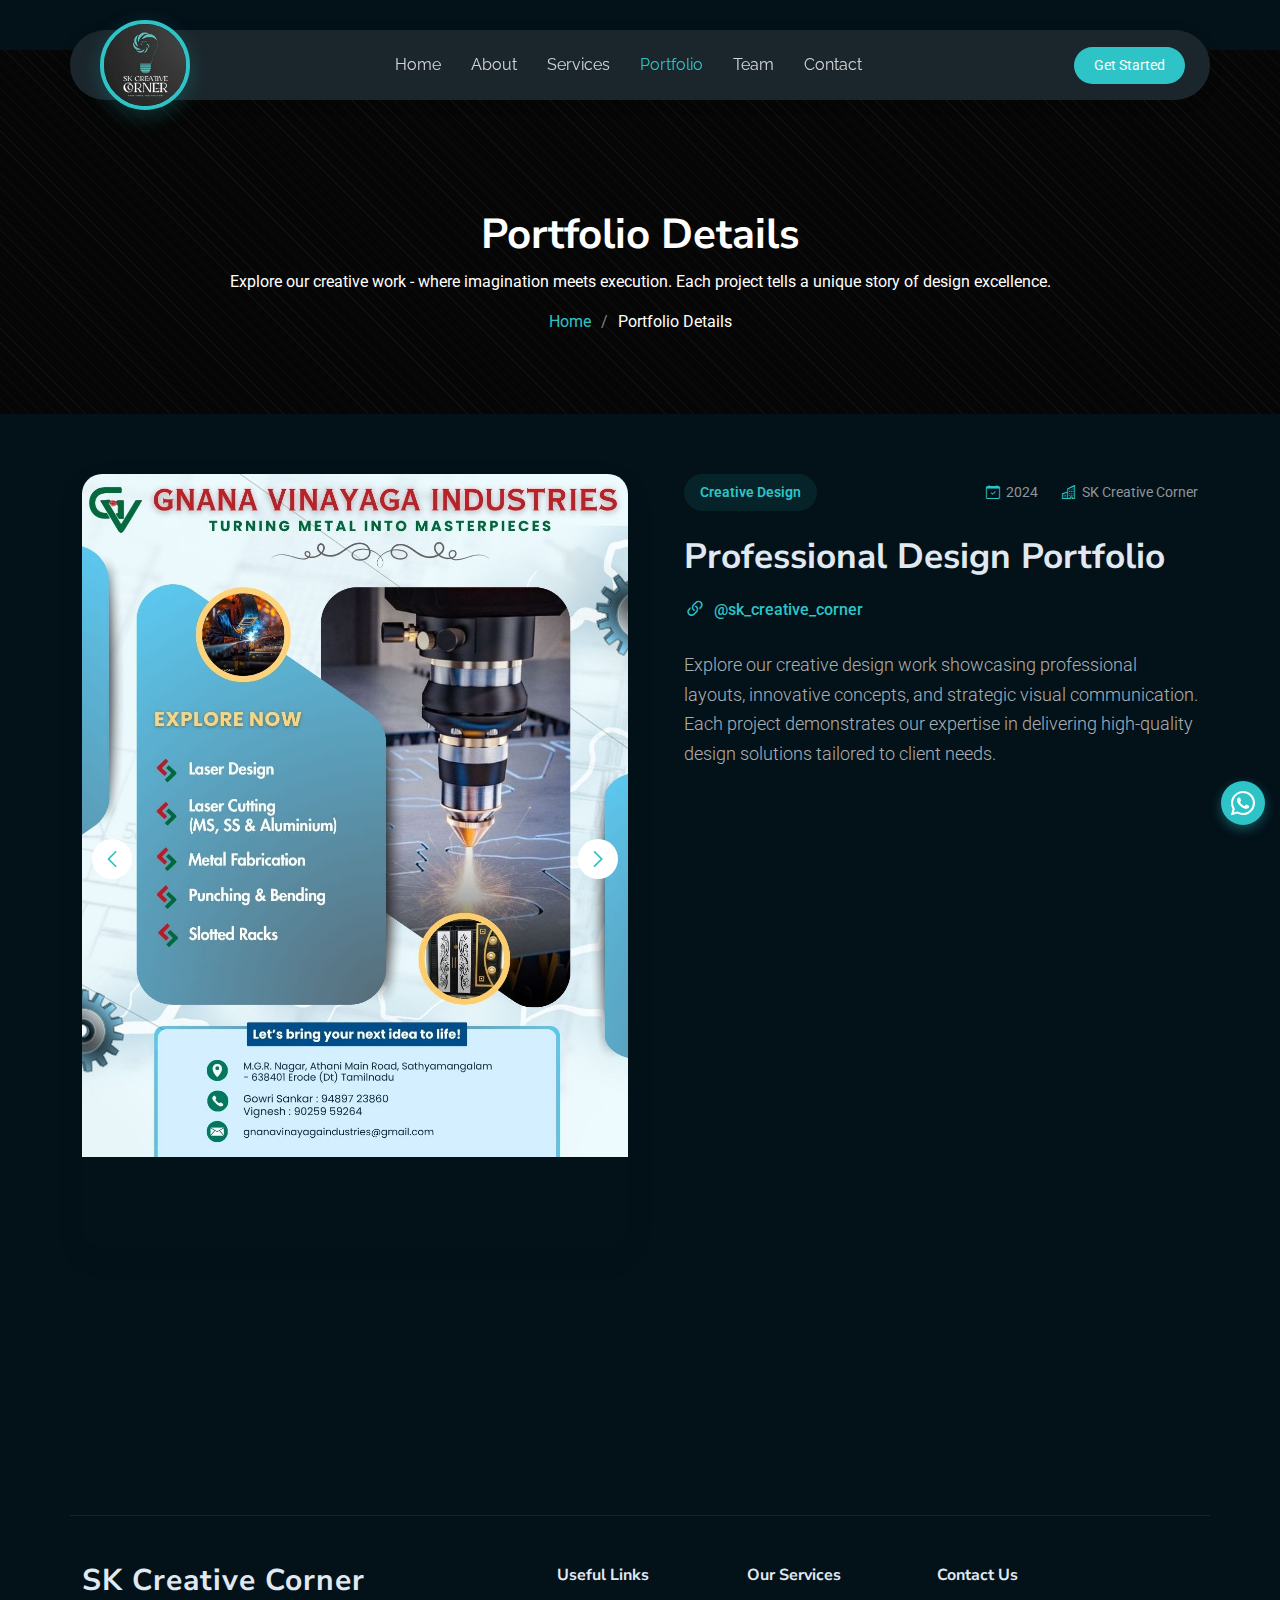
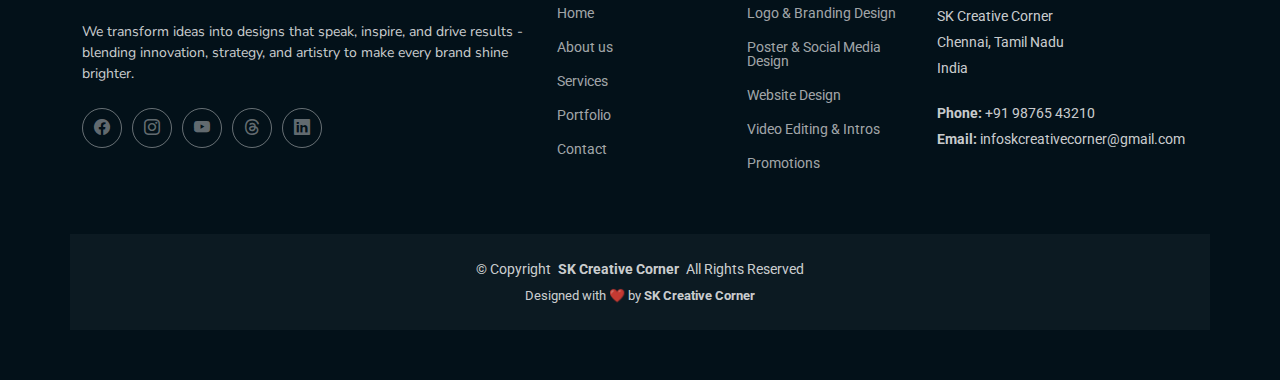
<file: portfolio-details.html>
<!DOCTYPE html>
<html lang="en">

<head>
  <meta charset="utf-8">
  <meta content="width=device-width, initial-scale=1.0" name="viewport">
  <title>Portfolio Details - SK Creative Corner</title>
  <meta name="description" content="Explore our creative portfolio showcasing professional design work - logos, posters, resumes, and more by SK Creative Corner.">
  <meta name="keywords" content="portfolio, design work, creative projects, SK Creative Corner, logo design, poster design">

  <!-- Open Graph / Facebook Meta Tags -->
  <meta property="og:type" content="website">
  <meta property="og:url" content="https://infoskcreativecorner-glitch.github.io/skcreativecorner/portfolio-details.html">
  <meta property="og:title" content="Portfolio Details - SK Creative Corner">
  <meta property="og:description" content="Explore our creative portfolio showcasing professional design work - logos, posters, resumes, and more by SK Creative Corner.">
  <meta property="og:image" content="https://infoskcreativecorner-glitch.github.io/skcreativecorner/assets/img/logo/Sk_Logo_2.webp">
  <meta property="og:image:width" content="1200">
  <meta property="og:image:height" content="630">
  <meta property="og:image:alt" content="SK Creative Corner Logo">

  <!-- Twitter Meta Tags -->
  <meta name="twitter:card" content="summary_large_image">
  <meta name="twitter:url" content="https://infoskcreativecorner-glitch.github.io/skcreativecorner/portfolio-details.html">
  <meta name="twitter:title" content="Portfolio Details - SK Creative Corner">
  <meta name="twitter:description" content="Explore our creative portfolio showcasing professional design work - logos, posters, resumes, and more by SK Creative Corner.">
  <meta name="twitter:image" content="https://infoskcreativecorner-glitch.github.io/skcreativecorner/assets/img/logo/Sk_Logo_2.webp">

  <!-- Favicons -->
  <link href="./assets/img/logo/Sk_Logo_2.webp" rel="icon">
  <link href="./assets/img/logo/Sk_Logo_2.webp" rel="apple-touch-icon">

  <!-- Fonts -->
  <link href="https://fonts.googleapis.com" rel="preconnect">
  <link href="https://fonts.gstatic.com" rel="preconnect" crossorigin>
  <link href="https://fonts.googleapis.com/css2?family=Roboto:ital,wght@0,100;0,300;0,400;0,500;0,700;0,900;1,100;1,300;1,400;1,500;1,700;1,900&family=Raleway:ital,wght@0,100;0,200;0,300;0,400;0,500;0,600;0,700;0,800;0,900;1,100;1,200;1,300;1,400;1,500;1,600;1,700;1,800;1,900&family=Nunito+Sans:ital,wght@0,200;0,300;0,400;0,600;0,700;0,800;0,900;1,200;1,300;1,400;1,600;1,700;1,800;1,900&display=swap" rel="stylesheet">

  <!-- Vendor CSS Files -->
  <link href="assets/vendor/bootstrap/css/bootstrap.min.css" rel="stylesheet">
  <link href="assets/vendor/bootstrap-icons/bootstrap-icons.css" rel="stylesheet">
  <link href="assets/vendor/aos/aos.css" rel="stylesheet">
  <link href="assets/vendor/swiper/swiper-bundle.min.css" rel="stylesheet">
  <link href="assets/vendor/glightbox/css/glightbox.min.css" rel="stylesheet">

  <!-- Main CSS File -->
  <link href="assets/css/main.css" rel="stylesheet">

  <!-- =======================================================
  * Template Name: Strategy
  * Template URL: https://bootstrapmade.com/strategy-bootstrap-agency-template/
  * Updated: Jun 06 2025 with Bootstrap v5.3.6
  * Author: BootstrapMade.com
  * License: https://bootstrapmade.com/license/
  ======================================================== -->
  <style>
    body {
      padding-top: 30px;
    }
    .header {
      overflow: visible;
      padding-top: 20px;
      padding-bottom: 20px;
      margin-top: 20px;
    }
    .logo {
      position: relative;
      z-index: 1000;
    }
    .brand-logo {
      width: 100px;
      height: 100px;
      border-radius: 50%;
      object-fit: cover;
      transition: transform 0.3s ease, box-shadow 0.3s ease, border-color 0.3s ease;
      transform-origin: center;
      cursor: pointer;
      filter: drop-shadow(0 2px 6px rgba(0, 0, 0, 0.15));
      border: 4px solid #2ec4c7;
      box-shadow: 0 6px 20px rgba(46, 196, 199, 0.25);
      background: white;
      margin-top: -30px;
      margin-bottom: -30px;
    }
    .brand-logo:hover {
      transform: scale(1.08);
      box-shadow: 0 8px 25px rgba(46, 196, 199, 0.4);
      border-color: #26b0b3;
    }
    .main {
      margin-top: 30px;
    }
    @media (min-width: 1200px) {
      body {
        padding-top: 25px;
      }
      .header {
        padding-top: 15px;
        padding-bottom: 15px;
        margin-top: 15px;
      }
      .brand-logo {
        width: 90px;
        height: 90px;
        margin-top: -25px;
        margin-bottom: -25px;
      }
      .main {
        margin-top: 25px;
      }
    }

    /* WhatsApp Floating Button */
    .whatsapp-float {
      position: fixed;
      width: 44px;
      height: 44px;
      bottom: 75px;
      right: 15px;
      background-color: #2ec4c7;
      color: #fff;
      border-radius: 50px;
      text-align: center;
      box-shadow: 0 4px 12px rgba(46, 196, 199, 0.4);
      z-index: 99998;
      transition: all 0.4s;
      animation: whatsapp-pulse 2s infinite;
    }

    .whatsapp-float i {
      font-size: 24px;
      color: #fff;
      line-height: 0;
    }

    .whatsapp-float:hover {
      background-color: #26b0b3;
      transform: scale(1.1);
      box-shadow: 0 6px 20px rgba(46, 196, 199, 0.6);
      color: #fff;
    }

    @keyframes whatsapp-pulse {
      0% {
        box-shadow: 0 4px 12px rgba(46, 196, 199, 0.4);
      }
      50% {
        box-shadow: 0 4px 20px rgba(46, 196, 199, 0.7);
      }
      100% {
        box-shadow: 0 4px 12px rgba(46, 196, 199, 0.4);
      }
    }
  </style>
</head>

<body class="portfolio-details-page">

  <header id="header" class="header d-flex align-items-center fixed-top">
    <div class="header-container container-fluid container-xl position-relative d-flex align-items-center justify-content-between">

      <a href="index.html" class="logo d-flex align-items-center me-auto me-xl-0">
        <!-- Uncomment the line below if you also wish to use an image logo -->
        <img src="./assets/img/logo/Sk_Logo_2.webp" alt="SK Creative Corner" class="brand-logo">
        <span class="visually-hidden">SK Creative Corner</span>
      </a>

      <nav id="navmenu" class="navmenu">
        <ul>
          <li><a href="index.html#hero">Home</a></li>
          <li><a href="index.html#about">About</a></li>
          <li><a href="index.html#services">Services</a></li>
          <li><a href="index.html#portfolio" class="active">Portfolio</a></li>
          <li><a href="index.html#team">Team</a></li>
          <li><a href="index.html#contact">Contact</a></li>
        </ul>
        <i class="mobile-nav-toggle d-xl-none bi bi-list"></i>
      </nav>

      <a class="btn-getstarted" href="index.html#about">Get Started</a>

    </div>
  </header>

  <main class="main">

    <!-- Page Title -->
    <div class="page-title dark-background" data-aos="fade">
      <div class="container position-relative">
        <h1>Portfolio Details</h1>
        <p>Explore our creative work - where imagination meets execution. Each project tells a unique story of design excellence.</p>
        <nav class="breadcrumbs">
          <ol>
            <li><a href="index.html">Home</a></li>
            <li class="current">Portfolio Details</li>
          </ol>
        </nav>
      </div>
    </div><!-- End Page Title -->

    <!-- Portfolio Details Section -->
    <section id="portfolio-details" class="portfolio-details section">

      <div class="container" data-aos="fade-up" data-aos-delay="100">

        <div class="row gy-4">
          <div class="col-lg-6" data-aos="fade-right">
            <div class="portfolio-details-media">
              <div class="main-image">
                <div class="portfolio-details-slider swiper init-swiper" data-aos="zoom-in">
                  <script type="application/json" class="swiper-config">
                    {
                      "loop": true,
                      "speed": 1000,
                      "autoplay": {
                        "delay": 6000
                      },
                      "effect": "creative",
                      "creativeEffect": {
                        "prev": {
                          "shadow": true,
                          "translate": [0, 0, -400]
                        },
                        "next": {
                          "translate": ["100%", 0, 0]
                        }
                      },
                      "slidesPerView": 1,
                      "navigation": {
                        "nextEl": ".swiper-button-next",
                        "prevEl": ".swiper-button-prev"
                      }
                    }
                  </script>
                  <div class="swiper-wrapper">
                    <div class="swiper-slide">
                      <img src="assets/img/portfolio/catlogue.jpg" alt="Portfolio Image" class="img-fluid">
                    </div>
                    <div class="swiper-slide">
                      <img src="assets/img/portfolio/portfolio_5.jpg" alt="Portfolio Image" class="img-fluid">
                    </div>
                    <div class="swiper-slide">
                      <img src="assets/img/portfolio/portfolio_6.jpg" alt="Portfolio Image" class="img-fluid">
                    </div>
                  </div>
                  <div class="swiper-button-prev"></div>
                  <div class="swiper-button-next"></div>
                </div>
              </div>
<!-- 
              <div class="thumbnail-grid" data-aos="fade-up" data-aos-delay="200">
                <div class="row g-2 mt-3">
                  <div class="col-3">
                    <img src="assets/img/portfolio/flyers.jpeg" alt="Gallery Image" class="img-fluid glightbox">
                  </div>
                  <div class="col-3">
                    <img src="assets/img/portfolio/portfolio-6.webp" alt="Gallery Image" class="img-fluid glightbox">
                  </div>
                  <div class="col-3">
                    <img src="assets/img/portfolio/poster_2.png" alt="Gallery Image" class="img-fluid glightbox">
                  </div>
                  <div class="col-3">
                    <img src="assets/img/portfolio/portfolio-12.webp" alt="Gallery Image" class="img-fluid glightbox">
                  </div>
                </div>
              </div> -->

              <div class="tech-stack-badges" data-aos="fade-up" data-aos-delay="300">
                <span>Adobe Photoshop</span>
                <span>Adobe Illustrator</span>
                <span>Canva Pro</span>
                <span>Figma</span>
                <span>CorelDRAW</span>
              </div>
            </div>
          </div>

          <div class="col-lg-6" data-aos="fade-left">
            <div class="portfolio-details-content">
              <div class="project-meta">
                <div class="badge-wrapper">
                  <span class="project-badge">Creative Design</span>
                </div>
                <div class="date-client">
                  <div class="meta-item">
                    <i class="bi bi-calendar-check"></i>
                    <span>2024</span>
                  </div>
                  <div class="meta-item">
                    <i class="bi bi-buildings"></i>
                    <span>SK Creative Corner</span>
                  </div>
                </div>
              </div>

              <h2 class="project-title">Professional Design Portfolio</h2>

              <div class="project-website">
                <i class="bi bi-link-45deg"></i>
                <a href="https://www.instagram.com/sk_creative_corner/" target="_blank">@sk_creative_corner</a>
              </div>

              <div class="project-overview">
                <p class="lead">
                  Explore our creative design work showcasing professional layouts, innovative concepts, and strategic visual communication. Each project demonstrates our expertise in delivering high-quality design solutions tailored to client needs.
                </p>

                <div class="accordion project-accordion" id="portfolio-details-projectAccordion">
                  <div class="accordion-item" data-aos="fade-up">
                    <h2 class="accordion-header">
                      <button class="accordion-button" type="button" data-bs-toggle="collapse" data-bs-target="#portfolio-details-collapse-1" aria-expanded="true" aria-controls="collapseOne">
                        <i class="bi bi-clipboard-data me-2"></i> Project Overview
                      </button>
                    </h2>
                    <div id="portfolio-details-collapse-1" class="accordion-collapse collapse show" data-bs-parent="#portfolio-details-projectAccordion">
                      <div class="accordion-body">
                        <p>Our design projects showcase the ability to create professional visual materials that effectively communicate brand values and messages. Each design features clean layouts, strategic use of typography, color theory, and compelling visual hierarchy to engage the target audience and deliver impactful results.</p>
                      </div>
                    </div>
                  </div>

                  <div class="accordion-item" data-aos="fade-up" data-aos-delay="100">
                    <h2 class="accordion-header">
                      <button class="accordion-button collapsed" type="button" data-bs-toggle="collapse" data-bs-target="#portfolio-details-collapse-2" aria-expanded="false" aria-controls="collapseTwo">
                        <i class="bi bi-exclamation-diamond me-2"></i> Our Approach
                      </button>
                    </h2>
                    <div id="portfolio-details-collapse-2" class="accordion-collapse collapse" data-bs-parent="#portfolio-details-projectAccordion">
                      <div class="accordion-body">
                        <p>We understand that every client has unique needs and goals. Our approach involves thorough research, creative brainstorming, and strategic planning to ensure each design solution is tailored to meet specific requirements while maintaining a professional and modern aesthetic that stands out in the market.</p>
                      </div>
                    </div>
                  </div>

                  <div class="accordion-item" data-aos="fade-up" data-aos-delay="200">
                    <h2 class="accordion-header">
                      <button class="accordion-button collapsed" type="button" data-bs-toggle="collapse" data-bs-target="#portfolio-details-collapse-3" aria-expanded="false" aria-controls="collapseThree">
                        <i class="bi bi-award me-2"></i> Our Expertise
                      </button>
                    </h2>
                    <div id="portfolio-details-collapse-3" class="accordion-collapse collapse" data-bs-parent="#portfolio-details-projectAccordion">
                      <div class="accordion-body">
                        <p>We specialize in creating visually stunning designs with strategic layouts, professional graphics, and clear visual communication. Our work incorporates modern design principles, brand consistency, and excellent attention to detail, ensuring every project delivers maximum impact and meets the highest quality standards.</p>
                      </div>
                    </div>
                  </div>
                </div>
              </div>

              <div class="project-features" data-aos="fade-up" data-aos-delay="300">
                <h3><i class="bi bi-stars"></i> Our Services</h3>
                <div class="row g-3">
                  <div class="col-md-6">
                    <ul class="feature-list">
                      <li><i class="bi bi-check2-circle"></i> Logo & Brand Design</li>
                      <li><i class="bi bi-check2-circle"></i> Poster & Flyer Design</li>
                      <li><i class="bi bi-check2-circle"></i> Resume & CV Design</li>
                    </ul>
                  </div>
                  <div class="col-md-6">
                    <ul class="feature-list">
                      <li><i class="bi bi-check2-circle"></i> Video & Photo Editing</li>
                      <li><i class="bi bi-check2-circle"></i> Presentation Design</li>
                      <li><i class="bi bi-check2-circle"></i> Website Development</li>
                    </ul>
                  </div>
                </div>
              </div>

              <div class="cta-buttons" data-aos="fade-up" data-aos-delay="400">
                <a href="https://www.instagram.com/sk_creative_corner/" target="_blank" class="btn-view-project">View More Projects</a>
                <a href="index.html#portfolio" class="btn-next-project">Back to Portfolio <i class="bi bi-arrow-left"></i></a>
              </div>
            </div>
          </div>
        </div>

      </div>

    </section><!-- /Portfolio Details Section -->

  </main>

  <footer id="footer" class="footer">

    <div class="container footer-top">
      <div class="row gy-4">
        <div class="col-lg-5 col-md-12 footer-about">
          <a href="index.html" class="logo d-flex align-items-center">
            <span class="sitename">SK Creative Corner</span>
          </a>
          <p>We transform ideas into designs that speak, inspire, and drive results - blending innovation, strategy, and artistry to make every brand shine brighter.</p>
          <div class="social-links d-flex mt-4">
            <a href="https://www.facebook.com/profile.php?id=61582574324039" target="_blank" rel="noopener noreferrer" title="Facebook"><i class="bi bi-facebook"></i></a>
            <a href="https://www.instagram.com/sk_creative_corner/" target="_blank" rel="noopener noreferrer" title="Instagram"><i class="bi bi-instagram"></i></a>
            <a href="https://www.youtube.com/@infoskcreativecorner" target="_blank" rel="noopener noreferrer" title="YouTube"><i class="bi bi-youtube"></i></a>
            <a href="https://threads.com/@sk_creative_corner" target="_blank" rel="noopener noreferrer" title="Threads"><i class="bi bi-threads"></i></a>
            <a href="https://www.linkedin.com/in/skcreativecorner/" target="_blank" rel="noopener noreferrer" title="LinkedIn"><i class="bi bi-linkedin"></i></a>
          </div>
        </div>

        <div class="col-lg-2 col-6 footer-links">
          <h4>Useful Links</h4>
          <ul>
            <li><a href="index.html">Home</a></li>
            <li><a href="index.html#about">About us</a></li>
            <li><a href="index.html#services">Services</a></li>
            <li><a href="index.html#portfolio">Portfolio</a></li>
            <li><a href="index.html#contact">Contact</a></li>
          </ul>
        </div>

        <div class="col-lg-2 col-6 footer-links">
          <h4>Our Services</h4>
          <ul>
            <li><a href="#">Logo & Branding Design</a></li>
            <li><a href="#">Poster & Social Media Design</a></li>
            <li><a href="#">Website Design</a></li>
            <li><a href="#">Video Editing & Intros</a></li>
            <li><a href="#">Promotions</a></li>
          </ul>
        </div>

        <div class="col-lg-3 col-md-12 footer-contact text-center text-md-start">
          <h4>Contact Us</h4>
          <p>SK Creative Corner</p>
          <p>Chennai, Tamil Nadu</p>
          <p>India</p>
          <p class="mt-4"><strong>Phone:</strong> <span>+91 98765 43210</span></p>
          <p><strong>Email:</strong> <span>infoskcreativecorner@gmail.com</span></p>
        </div>

      </div>
    </div>

    <div class="container copyright text-center mt-4">
      <p>© <span>Copyright</span> <strong class="px-1 sitename">SK Creative Corner</strong> <span>All Rights Reserved</span></p>
      <div class="credits">
        Designed with ❤️ by <strong>SK Creative Corner</strong>
      </div>
    </div>

  </footer>

  <!-- Scroll Top -->
  <a href="#" id="scroll-top" class="scroll-top d-flex align-items-center justify-content-center"><i class="bi bi-arrow-up-short"></i></a>

  <!-- WhatsApp Floating Button -->
  <a href="https://wa.me/919363724147?text=Hi,%20May%20I%20have%20some%20additional%20information%20on%20this?" target="_blank" rel="noopener noreferrer" id="whatsapp-float" class="whatsapp-float d-flex align-items-center justify-content-center" title="Chat on WhatsApp">
    <i class="bi bi-whatsapp"></i>
  </a>

  <!-- Preloader -->
  <div id="preloader"></div>

  <!-- Vendor JS Files -->
  <script src="assets/vendor/bootstrap/js/bootstrap.bundle.min.js"></script>
  <script src="assets/vendor/php-email-form/validate.js"></script>
  <script src="assets/vendor/aos/aos.js"></script>
  <script src="assets/vendor/swiper/swiper-bundle.min.js"></script>
  <script src="assets/vendor/glightbox/js/glightbox.min.js"></script>
  <script src="assets/vendor/imagesloaded/imagesloaded.pkgd.min.js"></script>
  <script src="assets/vendor/isotope-layout/isotope.pkgd.min.js"></script>

  <!-- Main JS File -->
  <script src="assets/js/main.js"></script>

</body>

</html>
</file>
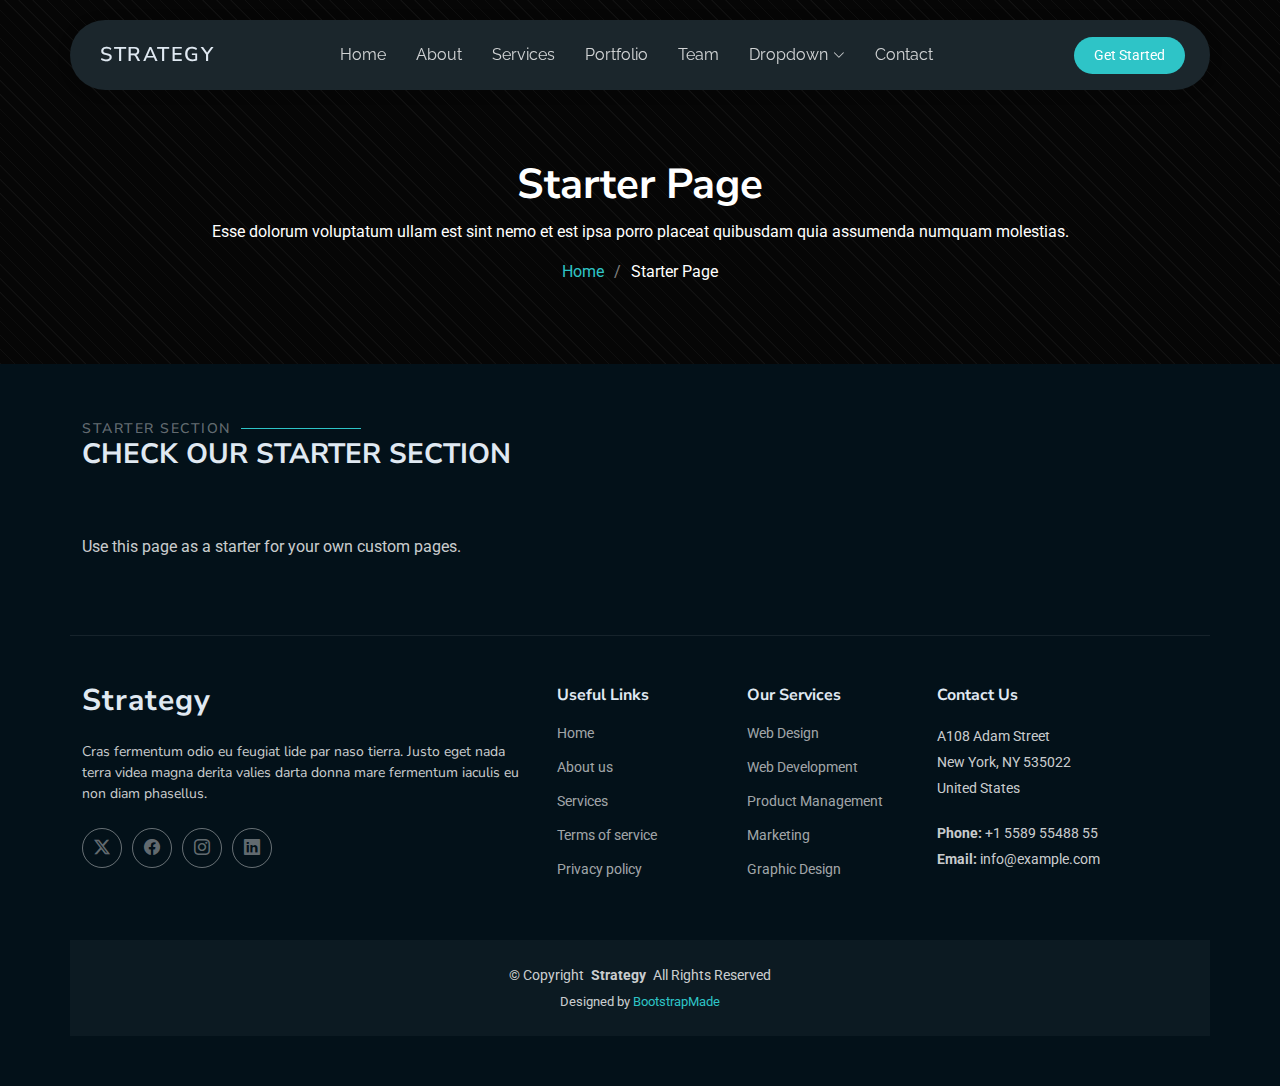
<file: starter-page.html>
<!DOCTYPE html>
<html lang="en">

<head>
  <meta charset="utf-8">
  <meta content="width=device-width, initial-scale=1.0" name="viewport">
  <title>Starter Page - Strategy Bootstrap Template</title>
  <meta name="description" content="">
  <meta name="keywords" content="">

  <!-- Favicons -->
  <link href="assets/img/favicon.png" rel="icon">
  <link href="assets/img/apple-touch-icon.png" rel="apple-touch-icon">

  <!-- Fonts -->
  <link href="https://fonts.googleapis.com" rel="preconnect">
  <link href="https://fonts.gstatic.com" rel="preconnect" crossorigin>
  <link href="https://fonts.googleapis.com/css2?family=Roboto:ital,wght@0,100;0,300;0,400;0,500;0,700;0,900;1,100;1,300;1,400;1,500;1,700;1,900&family=Raleway:ital,wght@0,100;0,200;0,300;0,400;0,500;0,600;0,700;0,800;0,900;1,100;1,200;1,300;1,400;1,500;1,600;1,700;1,800;1,900&family=Nunito+Sans:ital,wght@0,200;0,300;0,400;0,600;0,700;0,800;0,900;1,200;1,300;1,400;1,600;1,700;1,800;1,900&display=swap" rel="stylesheet">

  <!-- Vendor CSS Files -->
  <link href="assets/vendor/bootstrap/css/bootstrap.min.css" rel="stylesheet">
  <link href="assets/vendor/bootstrap-icons/bootstrap-icons.css" rel="stylesheet">
  <link href="assets/vendor/aos/aos.css" rel="stylesheet">
  <link href="assets/vendor/swiper/swiper-bundle.min.css" rel="stylesheet">
  <link href="assets/vendor/glightbox/css/glightbox.min.css" rel="stylesheet">

  <!-- Main CSS File -->
  <link href="assets/css/main.css" rel="stylesheet">

  <!-- =======================================================
  * Template Name: Strategy
  * Template URL: https://bootstrapmade.com/strategy-bootstrap-agency-template/
  * Updated: Jun 06 2025 with Bootstrap v5.3.6
  * Author: BootstrapMade.com
  * License: https://bootstrapmade.com/license/
  ======================================================== -->
</head>

<body class="starter-page-page">

  <header id="header" class="header d-flex align-items-center fixed-top">
    <div class="header-container container-fluid container-xl position-relative d-flex align-items-center justify-content-between">

      <a href="index.html" class="logo d-flex align-items-center me-auto me-xl-0">
        <!-- Uncomment the line below if you also wish to use an image logo -->
        <!-- <img src="assets/img/logo.webp" alt=""> -->
        <h1 class="sitename">Strategy</h1>
      </a>

      <nav id="navmenu" class="navmenu">
        <ul>
          <li><a href="#hero">Home</a></li>
          <li><a href="#about">About</a></li>
          <li><a href="#services">Services</a></li>
          <li><a href="#portfolio">Portfolio</a></li>
          <li><a href="#team">Team</a></li>
          <li class="dropdown"><a href="#"><span>Dropdown</span> <i class="bi bi-chevron-down toggle-dropdown"></i></a>
            <ul>
              <li><a href="#">Dropdown 1</a></li>
              <li class="dropdown"><a href="#"><span>Deep Dropdown</span> <i class="bi bi-chevron-down toggle-dropdown"></i></a>
                <ul>
                  <li><a href="#">Deep Dropdown 1</a></li>
                  <li><a href="#">Deep Dropdown 2</a></li>
                  <li><a href="#">Deep Dropdown 3</a></li>
                  <li><a href="#">Deep Dropdown 4</a></li>
                  <li><a href="#">Deep Dropdown 5</a></li>
                </ul>
              </li>
              <li><a href="#">Dropdown 2</a></li>
              <li><a href="#">Dropdown 3</a></li>
              <li><a href="#">Dropdown 4</a></li>
            </ul>
          </li>
          <li><a href="#contact">Contact</a></li>
        </ul>
        <i class="mobile-nav-toggle d-xl-none bi bi-list"></i>
      </nav>

      <a class="btn-getstarted" href="#about">Get Started</a>

    </div>
  </header>

  <main class="main">

    <!-- Page Title -->
    <div class="page-title dark-background" data-aos="fade">
      <div class="container position-relative">
        <h1>Starter Page</h1>
        <p>Esse dolorum voluptatum ullam est sint nemo et est ipsa porro placeat quibusdam quia assumenda numquam molestias.</p>
        <nav class="breadcrumbs">
          <ol>
            <li><a href="index.html">Home</a></li>
            <li class="current">Starter Page</li>
          </ol>
        </nav>
      </div>
    </div><!-- End Page Title -->

    <!-- Starter Section Section -->
    <section id="starter-section" class="starter-section section">

      <!-- Section Title -->
      <div class="container section-title" data-aos="fade-up">
        <h2>Starter Section</h2>
        <div><span>Check Our</span> <span class="description-title">Starter Section</span></div>
      </div><!-- End Section Title -->

      <div class="container" data-aos="fade-up">
        <p>Use this page as a starter for your own custom pages.</p>
      </div>

    </section><!-- /Starter Section Section -->

  </main>

  <footer id="footer" class="footer">

    <div class="container footer-top">
      <div class="row gy-4">
        <div class="col-lg-5 col-md-12 footer-about">
          <a href="index.html" class="logo d-flex align-items-center">
            <span class="sitename">Strategy</span>
          </a>
          <p>Cras fermentum odio eu feugiat lide par naso tierra. Justo eget nada terra videa magna derita valies darta donna mare fermentum iaculis eu non diam phasellus.</p>
          <div class="social-links d-flex mt-4">
            <a href=""><i class="bi bi-twitter-x"></i></a>
            <a href=""><i class="bi bi-facebook"></i></a>
            <a href=""><i class="bi bi-instagram"></i></a>
            <a href=""><i class="bi bi-linkedin"></i></a>
          </div>
        </div>

        <div class="col-lg-2 col-6 footer-links">
          <h4>Useful Links</h4>
          <ul>
            <li><a href="#">Home</a></li>
            <li><a href="#">About us</a></li>
            <li><a href="#">Services</a></li>
            <li><a href="#">Terms of service</a></li>
            <li><a href="#">Privacy policy</a></li>
          </ul>
        </div>

        <div class="col-lg-2 col-6 footer-links">
          <h4>Our Services</h4>
          <ul>
            <li><a href="#">Web Design</a></li>
            <li><a href="#">Web Development</a></li>
            <li><a href="#">Product Management</a></li>
            <li><a href="#">Marketing</a></li>
            <li><a href="#">Graphic Design</a></li>
          </ul>
        </div>

        <div class="col-lg-3 col-md-12 footer-contact text-center text-md-start">
          <h4>Contact Us</h4>
          <p>A108 Adam Street</p>
          <p>New York, NY 535022</p>
          <p>United States</p>
          <p class="mt-4"><strong>Phone:</strong> <span>+1 5589 55488 55</span></p>
          <p><strong>Email:</strong> <span>info@example.com</span></p>
        </div>

      </div>
    </div>

    <div class="container copyright text-center mt-4">
      <p>© <span>Copyright</span> <strong class="px-1 sitename">Strategy</strong> <span>All Rights Reserved</span></p>
      <div class="credits">
        <!-- All the links in the footer should remain intact. -->
        <!-- You can delete the links only if you've purchased the pro version. -->
        <!-- Licensing information: https://bootstrapmade.com/license/ -->
        <!-- Purchase the pro version with working PHP/AJAX contact form: [buy-url] -->
        Designed by <a href="https://bootstrapmade.com/">BootstrapMade</a>
      </div>
    </div>

  </footer>

  <!-- Scroll Top -->
  <a href="#" id="scroll-top" class="scroll-top d-flex align-items-center justify-content-center"><i class="bi bi-arrow-up-short"></i></a>

  <!-- Preloader -->
  <div id="preloader"></div>

  <!-- Vendor JS Files -->
  <script src="assets/vendor/bootstrap/js/bootstrap.bundle.min.js"></script>
  <script src="assets/vendor/php-email-form/validate.js"></script>
  <script src="assets/vendor/aos/aos.js"></script>
  <script src="assets/vendor/swiper/swiper-bundle.min.js"></script>
  <script src="assets/vendor/glightbox/js/glightbox.min.js"></script>
  <script src="assets/vendor/imagesloaded/imagesloaded.pkgd.min.js"></script>
  <script src="assets/vendor/isotope-layout/isotope.pkgd.min.js"></script>

  <!-- Main JS File -->
  <script src="assets/js/main.js"></script>

</body>

</html>
</file>
<file: assets/css/main.css>
/**
* Template Name: Strategy
* Template URL: https://bootstrapmade.com/strategy-bootstrap-agency-template/
* Updated: Jun 06 2025 with Bootstrap v5.3.6
* Author: BootstrapMade.com
* License: https://bootstrapmade.com/license/
*/

/*--------------------------------------------------------------
# Font & Color Variables
# Help: https://bootstrapmade.com/color-system/
--------------------------------------------------------------*/
/* Fonts */
:root {
  --default-font: "Roboto",  system-ui, -apple-system, "Segoe UI", Roboto, "Helvetica Neue", Arial, "Noto Sans", "Liberation Sans", sans-serif, "Apple Color Emoji", "Segoe UI Emoji", "Segoe UI Symbol", "Noto Color Emoji";
  --heading-font: "Nunito Sans",  sans-serif;
  --nav-font: "Raleway",  sans-serif;
}

/* Global Colors - The following color variables are used throughout the website. Updating them here will change the color scheme of the entire website */
:root { 
  --background-color: #031119; /* Background color for the entire website, including individual sections */
  --default-color: rgba(255, 255, 255, 0.8); /* Default color used for the majority of the text content across the entire website */
  --heading-color: #e0e9f2; /* Color for headings, subheadings and title throughout the website */
  --accent-color: #2ec4c7; /* Updated brand accent color to match SK Creative Corner logo (teal-blue). Used for buttons, links, and highlights */
  --surface-color: #1b262c; /* The surface color is used as a background of boxed elements within sections, such as cards, icon boxes, or other elements that require a visual separation from the global background. */
  --contrast-color: #ffffff; /* Contrast color for text, ensuring readability against backgrounds of accent, heading, or default colors. */
}

/* Nav Menu Colors - The following color variables are used specifically for the navigation menu. They are separate from the global colors to allow for more customization options */
:root {
  --nav-color: rgba(255, 255, 255, 0.8);  /* The default color of the main navmenu links */
  --nav-hover-color: #2ec4c7; /* Hover/active color updated to brand blue */
  --nav-mobile-background-color: #29343a; /* Used as the background color for mobile navigation menu */
  --nav-dropdown-background-color: #29343a; /* Used as the background color for dropdown items that appear when hovering over primary navigation items */
  --nav-dropdown-color: rgba(255, 255, 255, 0.8); /* Used for navigation links of the dropdown items in the navigation menu. */
  --nav-dropdown-hover-color: #2ec4c7; /* Dropdown hover color updated to brand blue */
}

/* Color Presets - These classes override global colors when applied to any section or element, providing reuse of the sam color scheme. */

.light-background {
  --background-color: #0d1d26;
  --surface-color: #16262f;
}

.dark-background {
  --background-color: #060606;
  --default-color: #ffffff;
  --heading-color: #ffffff;
  --surface-color: #252525;
  --contrast-color: #ffffff;
}

/* Smooth scroll */
:root {
  scroll-behavior: smooth;
}

/*--------------------------------------------------------------
# General Styling & Shared Classes
--------------------------------------------------------------*/
body {
  color: var(--default-color);
  background-color: var(--background-color);
  font-family: var(--default-font);
}

a {
  color: var(--accent-color);
  text-decoration: none;
  transition: 0.3s;
}

a:hover {
  color: color-mix(in srgb, var(--accent-color), transparent 25%);
  text-decoration: none;
}

h1,
h2,
h3,
h4,
h5,
h6 {
  color: var(--heading-color);
  font-family: var(--heading-font);
}

/* PHP Email Form Messages
------------------------------*/
.php-email-form .error-message {
  display: none;
  background: #df1529;
  color: #ffffff;
  text-align: left;
  padding: 15px;
  margin-bottom: 24px;
  font-weight: 600;
}

.php-email-form .sent-message {
  display: none;
  color: #ffffff;
  background: #059652;
  text-align: center;
  padding: 15px;
  margin-bottom: 24px;
  font-weight: 600;
}

.php-email-form .loading {
  display: none;
  background: var(--surface-color);
  text-align: center;
  padding: 15px;
  margin-bottom: 24px;
}

.php-email-form .loading:before {
  content: "";
  display: inline-block;
  border-radius: 50%;
  width: 24px;
  height: 24px;
  margin: 0 10px -6px 0;
  border: 3px solid var(--accent-color);
  border-top-color: var(--surface-color);
  animation: php-email-form-loading 1s linear infinite;
}

@keyframes php-email-form-loading {
  0% {
    transform: rotate(0deg);
  }

  100% {
    transform: rotate(360deg);
  }
}

/*--------------------------------------------------------------
# Global Header
--------------------------------------------------------------*/
.header {
  --background-color: rgba(255, 255, 255, 0);
  color: var(--default-color);
  background-color: var(--background-color);
  padding: 20px 0;
  transition: all 0.5s;
  z-index: 997;
}

.header .header-container {
  background: var(--surface-color);
  border-radius: 50px;
  padding: 5px 25px 5px 30px;
  box-shadow: 0px 2px 15px rgba(0, 0, 0, 0.1);
}

.header .logo {
  line-height: 1;
}

.header .logo img {
  max-height: none;
  margin-right: 8px;
}

.header .logo h1 {
  font-size: 20px;
  margin: 0;
  font-weight: 600;
  text-transform: uppercase;
  letter-spacing: 1.5px;
  color: var(--heading-color);
}

.header .btn-getstarted,
.header .btn-getstarted:focus {
  color: var(--contrast-color);
  background: var(--accent-color);
  font-size: 14px;
  padding: 8px 20px;
  margin: 0 0 0 30px;
  border-radius: 50px;
  transition: 0.3s;
}

.header .btn-getstarted:hover,
.header .btn-getstarted:focus:hover {
  color: var(--contrast-color);
  background: color-mix(in srgb, var(--accent-color), transparent 15%);
}

@media (max-width: 1200px) {
  .header {
    padding-top: 10px;
  }

  .header .header-container {
    margin-left: 10px;
    margin-right: 10px;
    padding: 10px 5px 10px 15px;
  }

  .header .logo {
    order: 1;
  }

  .header .btn-getstarted {
    order: 2;
    margin: 0 10px 0 0;
    padding: 6px 15px;
  }

  .header .navmenu {
    order: 3;
  }
}

/*--------------------------------------------------------------
# Navigation Menu
--------------------------------------------------------------*/
/* Navmenu - Desktop */
@media (min-width: 1200px) {
  .navmenu {
    padding: 0;
  }

  .navmenu ul {
    margin: 0;
    padding: 0;
    display: flex;
    list-style: none;
    align-items: center;
  }

  .navmenu li {
    position: relative;
  }

  .navmenu a,
  .navmenu a:focus {
    color: var(--nav-color);
    padding: 18px 15px;
    font-size: 16px;
    font-family: var(--nav-font);
    font-weight: 400;
    display: flex;
    align-items: center;
    justify-content: space-between;
    white-space: nowrap;
    transition: 0.3s;
  }

  .navmenu a i,
  .navmenu a:focus i {
    font-size: 12px;
    line-height: 0;
    margin-left: 5px;
    transition: 0.3s;
  }

  .navmenu li:last-child a {
    padding-right: 0;
  }

  .navmenu li:hover>a,
  .navmenu .active,
  .navmenu .active:focus {
    color: var(--nav-hover-color);
  }

  .navmenu .dropdown ul {
    margin: 0;
    padding: 10px 0;
    background: var(--nav-dropdown-background-color);
    display: block;
    position: absolute;
    visibility: hidden;
    left: 14px;
    top: 130%;
    opacity: 0;
    transition: 0.3s;
    border-radius: 4px;
    z-index: 99;
    box-shadow: 0px 0px 30px rgba(0, 0, 0, 0.1);
  }

  .navmenu .dropdown ul li {
    min-width: 200px;
  }

  .navmenu .dropdown ul a {
    padding: 10px 20px;
    font-size: 15px;
    text-transform: none;
    color: var(--nav-dropdown-color);
  }

  .navmenu .dropdown ul a i {
    font-size: 12px;
  }

  .navmenu .dropdown ul a:hover,
  .navmenu .dropdown ul .active:hover,
  .navmenu .dropdown ul li:hover>a {
    color: var(--nav-dropdown-hover-color);
  }

  .navmenu .dropdown:hover>ul {
    opacity: 1;
    top: 100%;
    visibility: visible;
  }

  .navmenu .dropdown .dropdown ul {
    top: 0;
    left: -90%;
    visibility: hidden;
  }

  .navmenu .dropdown .dropdown:hover>ul {
    opacity: 1;
    top: 0;
    left: -100%;
    visibility: visible;
  }
}

/* Navmenu - Mobile */
@media (max-width: 1199px) {
  .mobile-nav-toggle {
    color: var(--nav-color);
    font-size: 28px;
    line-height: 0;
    margin-right: 10px;
    cursor: pointer;
    transition: color 0.3s;
  }

  .navmenu {
    padding: 0;
    z-index: 9997;
  }

  .navmenu ul {
    display: none;
    list-style: none;
    position: absolute;
    inset: 60px 20px 20px 20px;
    padding: 10px 0;
    margin: 0;
    border-radius: 6px;
    background-color: var(--nav-mobile-background-color);
    overflow-y: auto;
    transition: 0.3s;
    z-index: 9998;
    box-shadow: 0px 0px 30px rgba(0, 0, 0, 0.1);
  }

  .navmenu a,
  .navmenu a:focus {
    color: var(--nav-dropdown-color);
    padding: 10px 20px;
    font-family: var(--nav-font);
    font-size: 17px;
    font-weight: 500;
    display: flex;
    align-items: center;
    justify-content: space-between;
    white-space: nowrap;
    transition: 0.3s;
  }

  .navmenu a i,
  .navmenu a:focus i {
    font-size: 12px;
    line-height: 0;
    margin-left: 5px;
    width: 30px;
    height: 30px;
    display: flex;
    align-items: center;
    justify-content: center;
    border-radius: 50%;
    transition: 0.3s;
    background-color: color-mix(in srgb, var(--accent-color), transparent 90%);
  }

  .navmenu a i:hover,
  .navmenu a:focus i:hover {
    background-color: var(--accent-color);
    color: var(--contrast-color);
  }

  .navmenu a:hover,
  .navmenu .active,
  .navmenu .active:focus {
    color: var(--nav-dropdown-hover-color);
  }

  .navmenu .active i,
  .navmenu .active:focus i {
    background-color: var(--accent-color);
    color: var(--contrast-color);
    transform: rotate(180deg);
  }

  .navmenu .dropdown ul {
    position: static;
    display: none;
    z-index: 99;
    padding: 10px 0;
    margin: 10px 20px;
    background-color: var(--nav-dropdown-background-color);
    border: 1px solid color-mix(in srgb, var(--default-color), transparent 90%);
    box-shadow: none;
    transition: all 0.5s ease-in-out;
  }

  .navmenu .dropdown ul ul {
    background-color: rgba(33, 37, 41, 0.1);
  }

  .navmenu .dropdown>.dropdown-active {
    display: block;
    background-color: rgba(33, 37, 41, 0.03);
  }

  .mobile-nav-active {
    overflow: hidden;
  }

  .mobile-nav-active .mobile-nav-toggle {
    color: #fff;
    position: absolute;
    font-size: 32px;
    top: 15px;
    right: 15px;
    margin-right: 0;
    z-index: 9999;
  }

  .mobile-nav-active .navmenu {
    position: fixed;
    overflow: hidden;
    inset: 0;
    background: rgba(33, 37, 41, 0.8);
    transition: 0.3s;
  }

  .mobile-nav-active .navmenu>ul {
    display: block;
  }
}

/*--------------------------------------------------------------
# Global Footer
--------------------------------------------------------------*/
.footer {
  color: var(--default-color);
  background-color: var(--background-color);
  font-size: 14px;
  padding-bottom: 50px;
  position: relative;
}

.footer .footer-top {
  padding-top: 50px;
  border-top: 1px solid color-mix(in srgb, var(--default-color), transparent 90%);
}

.footer .footer-about .logo {
  line-height: 1;
  margin-bottom: 25px;
}

.footer .footer-about .logo img {
  max-height: 40px;
  margin-right: 6px;
}

.footer .footer-about .logo span {
  color: var(--heading-color);
  font-size: 30px;
  font-weight: 700;
  letter-spacing: 1px;
  font-family: var(--heading-font);
}

.footer .footer-about p {
  font-size: 14px;
  font-family: var(--heading-font);
}

.footer .social-links a {
  display: flex;
  align-items: center;
  justify-content: center;
  width: 40px;
  height: 40px;
  border-radius: 50%;
  border: 1px solid color-mix(in srgb, var(--default-color), transparent 50%);
  font-size: 16px;
  color: color-mix(in srgb, var(--default-color), transparent 50%);
  margin-right: 10px;
  transition: 0.3s;
}

.footer .social-links a:hover {
  color: var(--accent-color);
  border-color: var(--accent-color);
}

.footer h4 {
  font-size: 16px;
  font-weight: bold;
  position: relative;
  padding-bottom: 12px;
}

.footer .footer-links {
  margin-bottom: 30px;
}

.footer .footer-links ul {
  list-style: none;
  padding: 0;
  margin: 0;
}

.footer .footer-links ul i {
  padding-right: 2px;
  font-size: 12px;
  line-height: 0;
}

.footer .footer-links ul li {
  padding: 10px 0;
  display: flex;
  align-items: center;
}

.footer .footer-links ul li:first-child {
  padding-top: 0;
}

.footer .footer-links ul a {
  color: color-mix(in srgb, var(--default-color), transparent 20%);
  display: inline-block;
  line-height: 1;
}

.footer .footer-links ul a:hover {
  color: var(--accent-color);
}

.footer .footer-contact p {
  margin-bottom: 5px;
}

.footer .copyright {
  padding-top: 25px;
  padding-bottom: 25px;
  background-color: color-mix(in srgb, var(--default-color), transparent 95%);
}

.footer .copyright p {
  margin-bottom: 0;
}

.footer .credits {
  margin-top: 6px;
  font-size: 13px;
}

/*--------------------------------------------------------------
# Preloader
--------------------------------------------------------------*/
#preloader {
  position: fixed;
  inset: 0;
  z-index: 999999;
  overflow: hidden;
  background: var(--background-color);
  transition: all 0.6s ease-out;
}

#preloader:before {
  content: "";
  position: fixed;
  top: calc(50% - 30px);
  left: calc(50% - 30px);
  border: 6px solid #ffffff;
  border-color: var(--accent-color) transparent var(--accent-color) transparent;
  border-radius: 50%;
  width: 60px;
  height: 60px;
  animation: animate-preloader 1.5s linear infinite;
}

@keyframes animate-preloader {
  0% {
    transform: rotate(0deg);
  }

  100% {
    transform: rotate(360deg);
  }
}

/*--------------------------------------------------------------
# Scroll Top Button
--------------------------------------------------------------*/
.scroll-top {
  position: fixed;
  visibility: hidden;
  opacity: 0;
  right: 15px;
  bottom: -15px;
  z-index: 99999;
  background-color: var(--accent-color);
  width: 44px;
  height: 44px;
  border-radius: 50px;
  transition: all 0.4s;
}

.scroll-top i {
  font-size: 24px;
  color: var(--contrast-color);
  line-height: 0;
}

.scroll-top:hover {
  background-color: color-mix(in srgb, var(--accent-color), transparent 20%);
  color: var(--contrast-color);
}

.scroll-top.active {
  visibility: visible;
  opacity: 1;
  bottom: 15px;
}

/*--------------------------------------------------------------
# Disable aos animation delay on mobile devices
--------------------------------------------------------------*/
@media screen and (max-width: 768px) {
  [data-aos-delay] {
    transition-delay: 0 !important;
  }
}

/*--------------------------------------------------------------
# Global Page Titles & Breadcrumbs
--------------------------------------------------------------*/
.page-title {
  color: var(--default-color);
  background-color: var(--background-color);
  background-size: cover;
  background-position: center;
  background-repeat: no-repeat;
  padding: 160px 0 80px 0;
  text-align: center;
  position: relative;
}

.page-title::after {
  content: "";
  position: absolute;
  top: 0;
  left: 0;
  right: 0;
  bottom: 0;
  background-image: repeating-linear-gradient(45deg, rgba(255, 255, 255, 0.02) 0px, rgba(255, 255, 255, 0.05) 1px, transparent 1px, transparent 10px);
  z-index: 1;
}

.page-title h1 {
  font-size: 42px;
  font-weight: 700;
  margin-bottom: 10px;
}

.page-title .breadcrumbs ol {
  display: flex;
  flex-wrap: wrap;
  list-style: none;
  justify-content: center;
  padding: 0;
  margin: 0;
  font-size: 16px;
  font-weight: 400;
}

.page-title .breadcrumbs ol li+li {
  padding-left: 10px;
}

.page-title .breadcrumbs ol li+li::before {
  content: "/";
  display: inline-block;
  padding-right: 10px;
  color: color-mix(in srgb, var(--default-color), transparent 50%);
}

/*--------------------------------------------------------------
# Global Sections
--------------------------------------------------------------*/
section,
.section {
  color: var(--default-color);
  background-color: var(--background-color);
  padding: 60px 0;
  scroll-margin-top: 90px;
  overflow: clip;
}

@media (max-width: 1199px) {

  section,
  .section {
    scroll-margin-top: 66px;
  }
}

/*--------------------------------------------------------------
# Global Section Titles
--------------------------------------------------------------*/
.section-title {
  padding-bottom: 60px;
  position: relative;
}

.section-title h2 {
  font-size: 14px;
  font-weight: 500;
  padding: 0;
  line-height: 1px;
  margin: 0;
  letter-spacing: 1.5px;
  text-transform: uppercase;
  color: color-mix(in srgb, var(--default-color), transparent 50%);
  position: relative;
}

.section-title h2::after {
  content: "";
  width: 120px;
  height: 1px;
  display: inline-block;
  background: var(--accent-color);
  margin: 4px 10px;
}

.section-title div {
  color: var(--heading-color);
  margin: 0;
  margin: 0;
  font-size: 28px;
  font-weight: 700;
  text-transform: uppercase;
  font-family: var(--heading-font);
}

/*--------------------------------------------------------------
# Hero Section
--------------------------------------------------------------*/
.hero {
  position: relative;
  min-height: 100vh;
  width: 100%;
  display: flex;
  align-items: center;
  overflow: hidden;
  padding: 100px 0;
}

.hero::after {
  content: "";
  position: absolute;
  top: 0;
  left: 0;
  right: 0;
  bottom: 0;
  background-image: repeating-linear-gradient(45deg, rgba(255, 255, 255, 0.02) 0px, rgba(255, 255, 255, 0.05) 1px, transparent 1px, transparent 10px);
  z-index: 1;
}

.hero .container,
.hero .container-fluid {
  position: relative;
  z-index: 2;
}

.hero .content-col {
  display: flex;
  flex-direction: column;
  justify-content: center;
  padding-right: 3rem;
}

@media (max-width: 991px) {
  .hero .content-col {
    padding-right: 15px;
    margin-bottom: 3rem;
  }
}

.hero .agency-name {
  margin-bottom: 1.5rem;
}

.hero .agency-name h5 {
  font-size: 1.25rem;
  font-weight: 600;
  letter-spacing: 1px;
  color: var(--contrast-color);
  margin: 0;
}

.hero .main-heading {
  margin-bottom: 2rem;
}

.hero .main-heading h1 {
  font-size: 5rem;
  font-weight: 800;
  line-height: 1.1;
  letter-spacing: -1px;
  margin: 0;
}

@media (max-width: 1200px) {
  .hero .main-heading h1 {
    font-size: 4rem;
  }
}

@media (max-width: 767px) {
  .hero .main-heading h1 {
    font-size: 3rem;
  }
}

@media (max-width: 480px) {
  .hero .main-heading h1 {
    font-size: 2.5rem;
  }
}

.hero .divider {
  width: 60%;
  height: 1px;
  background-color: color-mix(in srgb, var(--default-color), transparent 85%);
  margin-bottom: 2rem;
}

@media (max-width: 767px) {
  .hero .divider {
    width: 100%;
  }
}

.hero .description {
  margin-bottom: 2.5rem;
}

.hero .description p {
  font-size: 1rem;
  line-height: 1.7;
  color: color-mix(in srgb, var(--default-color), transparent 20%);
  margin: 0;
}

.hero .cta-button .btn {
  display: inline-flex;
  align-items: center;
  background-color: transparent;
  border: 1px solid color-mix(in srgb, var(--default-color), transparent 40%);
  color: var(--default-color);
  padding: 0.75rem 1.5rem;
  border-radius: 50px;
  font-size: 0.9rem;
  font-weight: 600;
  letter-spacing: 1px;
  transition: all 0.3s ease;
}

.hero .cta-button .btn span {
  margin-right: 0.5rem;
}

.hero .cta-button .btn i {
  font-size: 1.2rem;
  transition: transform 0.3s ease;
}

.hero .cta-button .btn:hover {
  background-color: var(--accent-color);
  border-color: var(--accent-color);
  color: var(--contrast-color);
}

.hero .cta-button .btn:hover i {
  transform: translateX(5px);
}

.hero .visual-content {
  position: relative;
  width: 100%;
  height: 100%;
  display: flex;
  align-items: center;
  justify-content: center;
}

@media (max-width: 991px) {
  .hero .visual-content {
    flex-direction: column;
  }
}

.hero .fluid-shape {
  position: relative;
  width: 100%;
  margin: 0 auto;
}

.hero .fluid-shape .fluid-img {
  width: 100%;
  height: 400px;
  object-fit: cover;
  animation: float 6s ease-in-out infinite;
}

@keyframes float {
  0% {
    transform: translateY(0px);
  }

  50% {
    transform: translateY(-15px);
  }

  100% {
    transform: translateY(0px);
  }
}

.hero .stats-card {
  position: absolute;
  bottom: 10%;
  right: 0;
  background-color: color-mix(in srgb, var(--surface-color), transparent 50%);
  backdrop-filter: blur(10px);
  border: 1px solid color-mix(in srgb, var(--default-color), transparent 90%);
  border-radius: 10px;
  padding: 1.5rem;
  width: 200px;
  display: flex;
  flex-direction: column;
  box-shadow: 0 10px 30px rgba(0, 0, 0, 0.1);
}

@media (max-width: 991px) {
  .hero .stats-card {
    position: relative;
    bottom: auto;
    right: auto;
    margin-top: 2rem;
    width: 90%;
  }
}

.hero .stats-card .stats-number h2 {
  font-size: 3rem;
  font-weight: 700;
  margin: 0;
  line-height: 1;
}

.hero .stats-card .stats-label {
  margin-top: 0.5rem;
}

.hero .stats-card .stats-label p {
  font-size: 0.9rem;
  margin: 0;
}

.hero .stats-card .stats-arrow {
  position: absolute;
  top: 1.5rem;
  right: 1.5rem;
}

.hero .stats-card .stats-arrow a {
  display: flex;
  align-items: center;
  justify-content: center;
  width: 32px;
  height: 32px;
  background-color: var(--accent-color);
  border-radius: 50%;
  color: var(--contrast-color);
  font-size: 1rem;
  transition: all 0.3s ease;
}

.hero .stats-card .stats-arrow a:hover {
  transform: translateY(-3px);
  background-color: color-mix(in srgb, var(--accent-color), transparent 20%);
}

/*--------------------------------------------------------------
# About Section
--------------------------------------------------------------*/
.about {
  padding-top: 60px;
  padding-bottom: 60px;
}

.about .about-image {
  border-radius: 8px;
  overflow: hidden;
}

.about .about-image .experience-badge {
  position: absolute;
  bottom: 30px;
  right: -30px;
  background: var(--accent-color);
  color: var(--contrast-color);
  padding: 1.5rem;
  border-radius: 8px;
  box-shadow: 0 10px 30px rgba(0, 0, 0, 0.1);
  text-align: center;
  min-width: 140px;
}

.about .about-image .experience-badge .years {
  font-size: 2.5rem;
  font-weight: 700;
  line-height: 1;
  display: block;
  margin-bottom: 5px;
}

.about .about-image .experience-badge .text {
  font-size: 0.9rem;
  text-transform: uppercase;
  letter-spacing: 1px;
}

@media (max-width: 768px) {
  .about .about-image .experience-badge {
    right: 0;
    bottom: 20px;
    padding: 1rem;
    min-width: 120px;
  }

  .about .about-image .experience-badge .years {
    font-size: 2rem;
  }
}

.about .about-content h2 {
  font-size: 2.2rem;
  margin-bottom: 1.25rem;
  font-weight: 700;
}

@media (max-width: 768px) {
  .about .about-content h2 {
    font-size: 1.8rem;
  }
}

.about .about-content .lead {
  font-size: 1.15rem;
  margin-bottom: 1.25rem;
  color: color-mix(in srgb, var(--heading-color), transparent 30%);
}

.about .about-content p {
  margin-bottom: 1rem;
}

.about .about-content .feature-item {
  padding: 1.25rem;
  background-color: var(--surface-color);
  border-radius: 8px;
  box-shadow: 0 5px 15px rgba(0, 0, 0, 0.05);
  height: 100%;
  transition: all 0.3s ease;
}

.about .about-content .feature-item:hover {
  transform: translateY(-5px);
  box-shadow: 0 10px 25px rgba(0, 0, 0, 0.1);
}

.about .about-content .feature-item i {
  font-size: 1.75rem;
  color: var(--accent-color);
  margin-bottom: 0.75rem;
  display: block;
}

.about .about-content .feature-item h5 {
  font-size: 1.15rem;
  margin-bottom: 0.75rem;
  font-weight: 600;
}

.about .about-content .feature-item p {
  font-size: 0.9rem;
  margin-bottom: 0;
}

.about .about-content .btn-primary {
  background-color: var(--accent-color);
  border-color: var(--accent-color);
  padding: 0.5rem 1.5rem;
  border-radius: 50px;
  font-weight: 500;
  color: var(--contrast-color);
}

.about .about-content .btn-primary:hover {
  background-color: color-mix(in srgb, var(--accent-color), black 10%);
  border-color: color-mix(in srgb, var(--accent-color), black 10%);
}

.about .testimonial-section {
  border-top: 1px solid rgba(0, 0, 0, 0.08);
}

.about .testimonial-section .testimonial-intro h3 {
  font-size: 1.75rem;
  margin-bottom: 1.25rem;
  font-weight: 700;
}

.about .testimonial-section .testimonial-intro p {
  margin-bottom: 1.5rem;
}

.about .testimonial-section .testimonial-intro .swiper-nav-buttons {
  display: flex;
  gap: 10px;
}

.about .testimonial-section .testimonial-intro .swiper-nav-buttons button {
  width: 44px;
  height: 44px;
  border-radius: 50%;
  background-color: color-mix(in srgb, var(--accent-color), transparent 85%);
  border: 1px solid color-mix(in srgb, var(--accent-color), transparent 70%);
  display: flex;
  align-items: center;
  justify-content: center;
  cursor: pointer;
  transition: all 0.3s ease;
  box-shadow: 0 4px 8px color-mix(in srgb, var(--accent-color), transparent 85%);
}

.about .testimonial-section .testimonial-intro .swiper-nav-buttons button:hover {
  background-color: var(--accent-color);
  border-color: var(--accent-color);
  box-shadow: 0 6px 12px color-mix(in srgb, var(--accent-color), transparent 70%);
  transform: translateY(-2px);
}

.about .testimonial-section .testimonial-intro .swiper-nav-buttons button i {
  font-size: 1.25rem;
  color: var(--accent-color);
}

.about .testimonial-section .testimonial-intro .swiper-nav-buttons button:hover i {
  color: var(--contrast-color);
}

/* Add gap below arrow buttons in mobile view */
@media (max-width: 768px) {
  .about .testimonial-section .testimonial-intro .swiper-nav-buttons {
    margin-bottom: 30px;
  }
}

.about .testimonial-section .testimonial-slider {
  overflow: hidden;
}

.about .testimonial-section .testimonial-slider .swiper-wrapper {
  height: auto !important;
}

.about .testimonial-section .testimonial-item {
  background-color: var(--surface-color);
  border-radius: 10px;
  padding: 2rem;
  box-shadow: 0 5px 30px rgba(0, 0, 0, 0.05);
  height: 100%;
}

.about .testimonial-section .testimonial-item .rating {
  color: #ffc107;
  font-size: 1rem;
}

.about .testimonial-section .testimonial-item p {
  font-style: italic;
  margin-bottom: 0;
  font-size: 1rem;
  line-height: 1.6;
}

.about .testimonial-section .testimonial-item .client-info .client-img {
  width: 50px;
  height: 50px;
  border-radius: 50%;
  margin-right: 15px;
  object-fit: cover;
}

.about .testimonial-section .testimonial-item .client-info h6 {
  font-weight: 600;
}

.about .testimonial-section .testimonial-item .client-info span {
  font-size: 0.85rem;
  color: color-mix(in srgb, var(--default-color), transparent 40%);
}

/*--------------------------------------------------------------
# Services Section
--------------------------------------------------------------*/
.services .service-header {
  margin-bottom: 60px;
}

.services .service-header .service-intro .service-heading {
  font-size: 48px;
  margin-bottom: 0;
  font-weight: 700;
  line-height: 1.2;
  color: var(--heading-color);
}

.services .service-header .service-intro .service-heading div {
  display: block;
  position: relative;
}

.services .service-header .service-intro .service-heading span {
  display: block;
  color: var(--accent-color);
}

@media (max-width: 992px) {
  .services .service-header .service-intro .service-heading {
    font-size: 36px;
  }
}

@media (max-width: 768px) {
  .services .service-header .service-intro .service-heading {
    font-size: 30px;
    margin-bottom: 20px;
  }
}

.services .service-header .service-summary p {
  margin-bottom: 25px;
  color: var(--default-color);
}

.services .service-header .service-summary .service-btn {
  display: inline-flex;
  align-items: center;
  padding: 12px 30px;
  background-color: var(--accent-color);
  color: var(--contrast-color);
  border-radius: 4px;
  font-weight: 500;
  transition: all 0.3s ease;
}

.services .service-header .service-summary .service-btn i {
  margin-left: 10px;
  transition: transform 0.3s ease;
}

.services .service-header .service-summary .service-btn:hover {
  background-color: color-mix(in srgb, var(--accent-color), transparent 15%);
  color: var(--contrast-color);
}

.services .service-header .service-summary .service-btn:hover i {
  transform: translateX(5px);
}

@media (max-width: 992px) {
  .services .service-header .service-summary {
    margin-top: 30px;
  }
}

.services .service-card {
  padding: 40px 40px 40px 40px;
  margin-bottom: 30px;
  border: 2px solid color-mix(in srgb, var(--default-color), transparent 90%);
  transition: all 0.3s ease;
}

.services .service-card .service-icon {
  margin-bottom: 25px;
  background-color: color-mix(in srgb, var(--accent-color), transparent 90%);
  display: inline-flex;
  align-items: center;
  justify-content: center;
  border-radius: 10px;
  width: 64px;
  height: 64px;
}

.services .service-card .service-icon i {
  font-size: 32px;
  color: var(--accent-color);
  transition: all 0.3s ease;
}

.services .service-card h3 {
  font-size: 28px;
  margin-bottom: 15px;
  font-weight: 700;
}

.services .service-card h3 a {
  color: var(--heading-color);
  transition: color 0.3s ease;
}

.services .service-card h3 a span {
  display: block;
}

.services .service-card h3 a:hover {
  color: var(--accent-color);
}

.services .service-card p {
  color: var(--default-color);
  transition: color 0.3s ease;
  margin-bottom: 0;
}

.services .service-card .card-action {
  position: absolute;
  top: 0;
  right: 0;
  width: 80px;
  height: 80px;
  display: flex;
  align-items: center;
  justify-content: center;
  background-color: var(--accent-color);
  opacity: 0;
  visibility: hidden;
  transform: translateY(20px);
  transition: all 0.3s ease;
}

.services .service-card .card-action i {
  font-size: 24px;
  color: var(--contrast-color);
  transition: transform 0.3s ease;
}

.services .service-card .card-action:hover i {
  transform: rotate(45deg);
}

.services .service-card::before {
  content: "";
  position: absolute;
  top: 0;
  left: 0;
  right: 0;
  bottom: 0;
  background-color: var(--surface-color);
  clip-path: polygon(70% 0, 100% 30%, 100% 100%, 0 100%, 0 0);
  z-index: -1;
  opacity: 0;
  visibility: hidden;
  transition: all 0.3s ease;
}

.services .service-card:hover {
  border-color: transparent;
}

.services .service-card:hover::before {
  opacity: 1;
  visibility: visible;
  background-color: var(--surface-color);
}

.services .service-card:hover h3 a {
  color: var(--accent-color);
}

.services .service-card:hover h3 a:hover {
  color: var(--accent-color);
}

.services .service-card:hover p {
  color: color-mix(in srgb, var(--default-color), transparent 20%);
}

.services .service-card:hover .card-action {
  opacity: 1;
  visibility: visible;
  transform: translateY(0);
}

.services .service-card:hover .service-icon i {
  transform: scale(1.1);
}

@media (max-width: 768px) {
  .services .service-card {
    padding: 150px 25px 25px;
  }

  .services .service-card h3 {
    font-size: 24px;
  }

  .services .service-card .service-icon {
    position: absolute;
    top: 40px;
    left: 25px;
  }
}

@media (max-width: 768px) {
  .services {
    padding: 70px 0 50px;
  }
}

/*--------------------------------------------------------------
# Steps Section
--------------------------------------------------------------*/
.steps .steps-wrapper {
  position: relative;
  padding: 20px 0;
}

.steps .steps-wrapper::before {
  content: "";
  position: absolute;
  width: 2px;
  background-color: color-mix(in srgb, var(--accent-color), transparent 85%);
  top: 0;
  bottom: 0;
  left: 50%;
  transform: translateX(-50%);
}

.steps .step-item {
  margin-bottom: 50px;
  width: 100%;
  position: relative;
}

.steps .step-item:last-child {
  margin-bottom: 0;
}

.steps .step-item:nth-child(even) .step-content {
  flex-direction: row-reverse;
}

.steps .step-content {
  display: flex;
  align-items: center;
  gap: 30px;
}

.steps .step-icon {
  flex-shrink: 0;
  width: 80px;
  height: 80px;
  background-color: var(--surface-color);
  border-radius: 50%;
  display: flex;
  align-items: center;
  justify-content: center;
  position: relative;
  z-index: 1;
  box-shadow: 0 0 20px rgba(0, 0, 0, 0.1);
  border: 2px solid color-mix(in srgb, var(--accent-color), transparent 85%);
  transition: all 0.3s ease-in-out;
}

.steps .step-icon i {
  font-size: 32px;
  color: var(--accent-color);
  transition: transform 0.3s ease-in-out;
}

.steps .step-info {
  flex: 1;
  background-color: var(--surface-color);
  padding: 30px;
  border-radius: 8px;
  box-shadow: 0 5px 25px rgba(0, 0, 0, 0.05);
  transition: transform 0.3s ease-in-out;
}

.steps .step-info:hover {
  transform: translateY(-5px);
}

.steps .step-number {
  display: inline-block;
  font-family: var(--heading-font);
  font-size: 0.9rem;
  font-weight: 600;
  color: var(--accent-color);
  text-transform: uppercase;
  letter-spacing: 1px;
  margin-bottom: 10px;
}

.steps h3 {
  font-size: 1.3rem;
  margin-bottom: 15px;
  font-weight: 600;
  color: var(--heading-color);
}

.steps p {
  color: color-mix(in srgb, var(--default-color), transparent 20%);
  font-size: 1rem;
  line-height: 1.6;
  margin-bottom: 0;
}

@media (max-width: 991px) {
  .steps .steps-wrapper::before {
    left: 25px;
  }

  .steps .step-item .step-content {
    flex-direction: row !important;
  }

  .steps .step-icon {
    width: 60px;
    height: 60px;
  }

  .steps .step-icon i {
    font-size: 24px;
  }

  .steps .step-info {
    padding: 20px;
  }

  .steps h3 {
    font-size: 1.3rem;
  }
}

@media (max-width: 767px) {
  .steps .step-content {
    gap: 20px;
  }

  .steps .step-icon {
    width: 50px;
    height: 50px;
  }

  .steps .step-icon i {
    font-size: 20px;
  }

  .steps .step-info {
    padding: 15px;
  }

  .steps h3 {
    font-size: 1.2rem;
  }

  .steps p {
    font-size: 0.95rem;
  }
}

/*--------------------------------------------------------------
# Call To Action Section
--------------------------------------------------------------*/
.call-to-action {
  padding-top: 80px;
  position: relative;
  background-color: color-mix(in srgb, var(--accent-color), transparent 97%);
  border-radius: 1rem;
  overflow: hidden;
  padding-bottom: 80px;
}

.call-to-action .badge {
  background-color: color-mix(in srgb, var(--accent-color), transparent 90%);
  color: var(--accent-color);
  padding: 0.5rem 1rem;
  font-size: 0.875rem;
  font-weight: 500;
  border-radius: 2rem;
}

.call-to-action h2 {
  font-size: clamp(1.75rem, 3vw, 2.5rem);
  font-weight: 700;
  line-height: 1.2;
  margin: 0;
}

.call-to-action p {
  font-size: 1.125rem;
  line-height: 1.6;
  opacity: 0.9;
}

.call-to-action .features .feature-item {
  display: flex;
  align-items: center;
  gap: 0.5rem;
  padding: 0.5rem 1rem;
  background-color: var(--surface-color);
  border-radius: 0.5rem;
  box-shadow: 0 2px 4px rgba(0, 0, 0, 0.05);
  transition: transform 0.3s ease;
}

.call-to-action .features .feature-item:hover {
  transform: translateY(-2px);
}

.call-to-action .features .feature-item i {
  color: var(--accent-color);
  font-size: 1.25rem;
}

.call-to-action .features .feature-item span {
  font-weight: 500;
}

.call-to-action .cta-buttons .btn {
  padding: 0.75rem 1.5rem;
  font-weight: 500;
  border-radius: 0.5rem;
  transition: all 0.3s ease;
}

.call-to-action .cta-buttons .btn.btn-primary {
  background-color: var(--accent-color);
  border-color: var(--accent-color);
  color: var(--contrast-color);
}

.call-to-action .cta-buttons .btn.btn-primary:hover {
  background-color: color-mix(in srgb, var(--accent-color), transparent 15%);
  border-color: color-mix(in srgb, var(--accent-color), transparent 15%);
  transform: translateY(-2px);
}

.call-to-action .cta-buttons .btn.btn-outline {
  border: 2px solid color-mix(in srgb, var(--accent-color), transparent 70%);
  color: var(--accent-color);
}

.call-to-action .cta-buttons .btn.btn-outline:hover {
  background-color: var(--accent-color);
  border-color: var(--accent-color);
  color: var(--contrast-color);
  transform: translateY(-2px);
}

.call-to-action .content-right {
  flex-shrink: 0;
  max-width: 100%;
  width: 450px;
}

.call-to-action .content-right img {
  width: 100%;
  height: auto;
  box-shadow: 0 10px 30px rgba(0, 0, 0, 0.1);
}

.call-to-action .content-right .floating-card {
  position: absolute;
  bottom: 2rem;
  right: -1rem;
  background: var(--surface-color);
  padding: 1rem;
  border-radius: 1rem;
  box-shadow: 0 10px 30px rgba(0, 0, 0, 0.1);
  display: flex;
  align-items: center;
  gap: 1rem;
  animation: float 3s ease-in-out infinite;
}

.call-to-action .content-right .floating-card .card-icon {
  width: 3rem;
  height: 3rem;
  background-color: color-mix(in srgb, var(--accent-color), transparent 90%);
  border-radius: 0.75rem;
  display: flex;
  align-items: center;
  justify-content: center;
}

.call-to-action .content-right .floating-card .card-icon i {
  color: var(--accent-color);
  font-size: 1.5rem;
}

.call-to-action .content-right .floating-card .card-content {
  display: flex;
  flex-direction: column;
}

.call-to-action .content-right .floating-card .card-content .stats-number {
  font-size: 1.25rem;
  font-weight: 700;
  color: var(--accent-color);
}

.call-to-action .content-right .floating-card .card-content .stats-text {
  font-size: 0.875rem;
  opacity: 0.8;
}

.call-to-action .decoration {
  position: absolute;
  inset: 0;
  pointer-events: none;
  overflow: hidden;
  z-index: 0;
}

.call-to-action .decoration .circle-1,
.call-to-action .decoration .circle-2 {
  position: absolute;
  border-radius: 50%;
  background-color: color-mix(in srgb, var(--accent-color), transparent 90%);
}

.call-to-action .decoration .circle-1 {
  width: 300px;
  height: 300px;
  top: -150px;
  right: -150px;
  opacity: 0.5;
}

.call-to-action .decoration .circle-2 {
  width: 200px;
  height: 200px;
  bottom: -100px;
  left: -100px;
  opacity: 0.3;
}

@media (max-width: 991.98px) {
  .call-to-action {
    padding: 2rem;
  }

  .call-to-action .content-right {
    width: 100%;
    margin-top: 2rem;
  }

  .call-to-action .content-right .floating-card {
    position: relative;
    bottom: auto;
    right: auto;
    margin-top: -3rem;
    margin-right: 1rem;
    z-index: 1;
  }
}

@keyframes float {

  0%,
  100% {
    transform: translateY(0);
  }

  50% {
    transform: translateY(-10px);
  }
}

/*--------------------------------------------------------------
# Testimonials Section
--------------------------------------------------------------*/
.testimonials .testimonials-slider {
  width: 100%;
  position: relative;
  padding-bottom: 60px;
}

.testimonials .swiper-wrapper {
  height: auto;
}

.testimonials .testimonial-item {
  background-color: var(--surface-color);
  padding: 40px;
  border-radius: 20px;
}

@media (max-width: 575px) {
  .testimonials .testimonial-item {
    padding: 20px;
  }
}

.testimonials .testimonial-item h2 {
  font-size: 24px;
  font-weight: 600;
  margin-bottom: 20px;
}

.testimonials .testimonial-item p {
  font-size: 16px;
  line-height: 1.8;
  margin-bottom: 30px;
  font-style: italic;
}

.testimonials .testimonial-item .profile {
  gap: 15px;
}

.testimonials .testimonial-item .profile .profile-img {
  width: 60px;
  height: 60px;
  border-radius: 50%;
  object-fit: cover;
}

.testimonials .testimonial-item .profile .profile-info h3 {
  font-size: 18px;
  margin: 0;
  font-weight: 600;
}

.testimonials .testimonial-item .profile .profile-info span {
  font-size: 14px;
  color: color-mix(in srgb, var(--default-color) 70%, transparent);
}

.testimonials .testimonial-item .featured-img-wrapper {
  min-height: 400px;
  position: relative;
  overflow: hidden;
  border-radius: 16px;
}

.testimonials .testimonial-item .featured-img {
  width: 100%;
  height: 100%;
  object-fit: cover;
  position: absolute;
  top: 0;
  left: 0;
}

.testimonials .swiper-navigation {
  position: absolute;
  bottom: 0;
  gap: 10px;
}

.testimonials .swiper-button-prev,
.testimonials .swiper-button-next {
  position: relative;
  left: auto;
  right: auto;
  top: auto;
  margin: 0;
  width: 44px;
  height: 44px;
  background-color: var(--surface-color);
  border-radius: 50%;
  border: 1px solid color-mix(in srgb, var(--default-color) 10%, transparent);
  transition: 0.3s;
}

.testimonials .swiper-button-prev::after,
.testimonials .swiper-button-next::after {
  font-size: 20px;
  color: var(--default-color);
}

.testimonials .swiper-button-prev:hover,
.testimonials .swiper-button-next:hover {
  background-color: var(--accent-color);
  border-color: var(--accent-color);
}

.testimonials .swiper-button-prev:hover::after,
.testimonials .swiper-button-next:hover::after {
  color: var(--contrast-color);
}

/*--------------------------------------------------------------
# Portfolio Section
--------------------------------------------------------------*/
.portfolio .portfolio-filters {
  display: flex;
  justify-content: center;
  flex-wrap: wrap;
  gap: 15px;
  padding: 0;
  margin: 0 0 40px;
  list-style: none;
}

.portfolio .portfolio-filters li {
  font-size: 15px;
  font-weight: 500;
  padding: 12px 25px;
  cursor: pointer;
  background: var(--surface-color);
  color: var(--default-color);
  border-radius: 30px;
  display: flex;
  align-items: center;
  gap: 8px;
  transition: all 0.3s ease;
}

.portfolio .portfolio-filters li i {
  font-size: 1.1em;
  transition: transform 0.3s ease;
}

.portfolio .portfolio-filters li:hover {
  color: var(--accent-color);
  transform: translateY(-2px);
  background: color-mix(in srgb, var(--accent-color), transparent 92%);
}

.portfolio .portfolio-filters li:hover i {
  transform: scale(1.1);
}

.portfolio .portfolio-filters li.filter-active {
  background: var(--accent-color);
  color: var(--contrast-color);
}

@media (max-width: 768px) {
  .portfolio .portfolio-filters {
    gap: 10px;
  }

  .portfolio .portfolio-filters li {
    padding: 8px 20px;
    font-size: 14px;
  }
}

.portfolio .portfolio-entry {
  position: relative;
  border-radius: 16px;
  overflow: hidden;
  background: var(--surface-color);
  box-shadow: 0 4px 30px rgba(0, 0, 0, 0.05);
}

.portfolio .portfolio-entry .entry-image {
  position: relative;
  margin: 0;
  overflow: hidden;
  aspect-ratio: 16/9;
}

.portfolio .portfolio-entry .entry-image img {
  width: 100%;
  height: 100%;
  object-fit: cover;
  transition: transform 0.6s cubic-bezier(0.4, 0, 0.2, 1);
}

.portfolio .portfolio-entry .entry-image .entry-overlay {
  position: absolute;
  inset: 0;
  background: linear-gradient(180deg, transparent 0%, rgba(0, 0, 0, 0.8) 100%);
  display: flex;
  align-items: flex-end;
  padding: 30px;
  opacity: 0;
  transform: translateY(20px);
  transition: all 0.4s cubic-bezier(0.4, 0, 0.2, 1);
}

.portfolio .portfolio-entry .entry-image .entry-overlay .overlay-content {
  width: 100%;
  transform: translateY(20px);
  transition: transform 0.4s cubic-bezier(0.4, 0, 0.2, 1);
}

.portfolio .portfolio-entry .entry-image .entry-overlay .entry-meta {
  color: var(--accent-color);
  font-size: 14px;
  font-weight: 500;
  text-transform: uppercase;
  letter-spacing: 1px;
  margin-bottom: 10px;
}

.portfolio .portfolio-entry .entry-image .entry-overlay .entry-title {
  color: var(--contrast-color);
  font-size: 24px;
  font-weight: 600;
  margin: 0 0 20px;
}

.portfolio .portfolio-entry .entry-image .entry-overlay .entry-links {
  display: flex;
  gap: 15px;
}

.portfolio .portfolio-entry .entry-image .entry-overlay .entry-links a {
  width: 46px;
  height: 46px;
  display: flex;
  align-items: center;
  justify-content: center;
  background: var(--surface-color);
  color: var(--accent-color);
  border-radius: 12px;
  font-size: 20px;
  transition: all 0.3s ease;
  opacity: 0;
  transform: translateY(20px);
}

.portfolio .portfolio-entry .entry-image .entry-overlay .entry-links a:hover {
  background: var(--accent-color);
  color: var(--contrast-color);
  transform: translateY(-2px);
}

.portfolio .portfolio-entry .entry-image .entry-overlay .entry-links a:nth-child(1) {
  transition-delay: 0.1s;
}

.portfolio .portfolio-entry .entry-image .entry-overlay .entry-links a:nth-child(2) {
  transition-delay: 0.2s;
}

.portfolio .portfolio-entry:hover .entry-image img {
  transform: scale(1.05);
}

.portfolio .portfolio-entry:hover .entry-image .entry-overlay {
  opacity: 1;
  transform: translateY(0);
}

.portfolio .portfolio-entry:hover .entry-image .entry-overlay .overlay-content {
  transform: translateY(0);
}

.portfolio .portfolio-entry:hover .entry-image .entry-overlay .entry-links a {
  opacity: 1;
  transform: translateY(0);
}

@media (max-width: 768px) {
  .portfolio .portfolio-entry .entry-image .entry-overlay {
    padding: 20px;
  }

  .portfolio .portfolio-entry .entry-image .entry-overlay .entry-title {
    font-size: 20px;
    margin-bottom: 15px;
  }

  .portfolio .portfolio-entry .entry-image .entry-overlay .entry-links a {
    width: 40px;
    height: 40px;
    font-size: 18px;
  }
}

.portfolio .portfolio-item .entry-image {
  aspect-ratio: 4/3;
}

@media (min-width: 1200px) {
  .portfolio .portfolio-item .entry-title {
    font-size: 20px;
  }
}

@media (min-width: 768px) {
  .portfolio .row {
    margin-left: -10px;
    margin-right: -10px;
  }

  .portfolio .row .portfolio-item {
    padding-left: 10px;
    padding-right: 10px;
  }
}

@media (min-width: 992px) {
  .portfolio .row {
    margin-left: -12px;
    margin-right: -12px;
  }

  .portfolio .row .portfolio-item {
    padding-left: 12px;
    padding-right: 12px;
  }
}

@media (min-width: 1200px) {
  .portfolio .row {
    margin-left: -15px;
    margin-right: -15px;
  }

  .portfolio .row .portfolio-item {
    padding-left: 15px;
    padding-right: 15px;
  }
}

@media (min-width: 1200px) {
  .portfolio .entry-overlay {
    padding: 25px;
  }
}

@media (min-width: 992px) and (max-width: 1199px) {
  .portfolio .entry-overlay {
    padding: 20px;
  }
}

@media (max-width: 991px) {
  .portfolio .entry-overlay {
    padding: 20px;
  }
}

/*--------------------------------------------------------------
# Team Section
--------------------------------------------------------------*/
.team .team-member {
  position: relative;
  background-color: var(--surface-color);
  border: 1px solid color-mix(in srgb, var(--default-color), transparent 90%);
  border-radius: 8px;
  transition: 0.3s;
}

.team .team-member:hover {
  border-color: color-mix(in srgb, var(--accent-color), transparent 70%);
}

.team .team-member .member-img {
  flex: 0 0 200px;
  overflow: hidden;
}

.team .team-member .member-img img {
  width: 200px;
  height: 100%;
  object-fit: cover;
  border-top-left-radius: 8px;
  border-bottom-left-radius: 8px;
}

.team .team-member .member-info {
  padding: 25px;
  text-align: left;
}

.team .team-member .member-info h4 {
  font-size: 1.2rem;
  font-weight: 700;
  margin-bottom: 5px;
  color: var(--heading-color);
}

.team .team-member .member-info span {
  font-size: 0.9rem;
  font-weight: 400;
  color: color-mix(in srgb, var(--heading-color), transparent 30%);
  display: block;
  margin-bottom: 15px;
}

.team .team-member .member-info p {
  font-size: 0.9rem;
  margin-bottom: 20px;
  color: color-mix(in srgb, var(--default-color), transparent 20%);
}

.team .team-member .member-info .social {
  display: flex;
  gap: 10px;
}

.team .team-member .member-info .social a {
  display: inline-flex;
  align-items: center;
  justify-content: center;
  width: 32px;
  height: 32px;
  font-size: 1rem;
  color: var(--heading-color);
  transition: 0.3s;
  border-radius: 4px;
  border: 1px solid color-mix(in srgb, var(--default-color), transparent 90%);
}

.team .team-member .member-info .social a:hover {
  color: var(--accent-color);
  border-color: var(--accent-color);
  background: color-mix(in srgb, var(--accent-color), transparent 95%);
}

@media (max-width: 767px) {
  .team .team-member {
    flex-direction: column;
  }

  .team .team-member .member-img {
    flex: auto;
  }

  .team .team-member .member-img img {
    width: 100%;
    border-radius: 8px 8px 0 0;
  }

  .team .team-member .member-info {
    text-align: center;
  }

  .team .team-member .member-info .social {
    justify-content: center;
  }
}

/*--------------------------------------------------------------
# Pricing Section
--------------------------------------------------------------*/
.pricing {
  --card-border-radius: 20px;
}

.pricing .row {
  justify-content: center;
}

.pricing .pricing-card {
  height: 100%;
  background: var(--surface-color);
  border-radius: var(--card-border-radius);
  box-shadow: 0 10px 30px rgba(0, 0, 0, 0.05);
  overflow: hidden;
  position: relative;
  transition: all 0.4s;
  margin-bottom: 30px;
  display: flex;
  flex-direction: column;
  border: 1px solid color-mix(in srgb, var(--default-color), transparent 90%);
}

.pricing .pricing-card:hover {
  transform: translateY(-10px);
  box-shadow: 0 15px 30px rgba(0, 0, 0, 0.1);
}

.pricing .pricing-card.popular {
  border: 2px solid var(--accent-color);
}

.pricing .pricing-card.popular .plan-cta .btn-plan {
  background-color: var(--accent-color);
  color: var(--contrast-color);
}

.pricing .pricing-card.popular .plan-cta .btn-plan:hover {
  background-color: color-mix(in srgb, var(--accent-color), transparent 20%);
}

.pricing .pricing-card .popular-tag {
  position: absolute;
  top: 20px;
  right: -35px;
  background-color: var(--accent-color);
  color: var(--contrast-color);
  font-size: 13px;
  font-weight: 600;
  padding: 8px 40px;
  transform: rotate(45deg);
}

.pricing .plan-header {
  padding: 30px 30px 20px;
  text-align: center;
}

.pricing .plan-header .plan-icon {
  width: 70px;
  height: 70px;
  margin: 0 auto 20px;
  display: flex;
  align-items: center;
  justify-content: center;
  border-radius: 50%;
  background-color: color-mix(in srgb, var(--accent-color), transparent 90%);
}

.pricing .plan-header .plan-icon i {
  font-size: 28px;
  color: var(--accent-color);
}

.pricing .plan-header h3 {
  font-size: 24px;
  font-weight: 700;
  margin-bottom: 10px;
}

.pricing .plan-header p {
  font-size: 15px;
  color: color-mix(in srgb, var(--default-color), transparent 30%);
}

.pricing .plan-pricing {
  text-align: center;
  padding: 10px 30px 20px;
  position: relative;
}

.pricing .plan-pricing .currency {
  font-size: 24px;
  vertical-align: top;
  line-height: 1;
  color: var(--heading-color);
  font-weight: 600;
}

.pricing .plan-pricing .amount {
  font-size: 60px;
  font-weight: 700;
  color: var(--heading-color);
  line-height: 1;
}

.pricing .plan-pricing .period {
  font-size: 16px;
  color: color-mix(in srgb, var(--default-color), transparent 40%);
}

.pricing .plan-features {
  padding: 20px 30px;
  flex: 1;
}

.pricing .plan-features ul {
  list-style: none;
  padding: 0;
  margin: 0;
}

.pricing .plan-features ul li {
  padding: 12px 0;
  font-size: 15px;
  display: flex;
  align-items: center;
  gap: 10px;
  color: color-mix(in srgb, var(--default-color), transparent 20%);
}

.pricing .plan-features ul li.disabled {
  color: color-mix(in srgb, var(--default-color), transparent 60%);
}

.pricing .plan-features ul li i {
  font-size: 18px;
}

.pricing .plan-features ul li i.bi-check-circle-fill {
  color: var(--accent-color);
}

.pricing .plan-features ul li i.bi-x-circle-fill {
  color: color-mix(in srgb, var(--default-color), transparent 60%);
}

.pricing .plan-cta {
  padding: 10px 30px 30px;
  text-align: center;
}

.pricing .plan-cta .btn-plan {
  display: inline-block;
  width: 100%;
  padding: 14px 32px;
  background-color: color-mix(in srgb, var(--default-color), transparent 95%);
  color: var(--default-color);
  border-radius: 50px;
  font-size: 16px;
  font-weight: 600;
  transition: all 0.3s;
}

.pricing .plan-cta .btn-plan:hover {
  background-color: color-mix(in srgb, var(--default-color), transparent 80%);
}

@media (max-width: 992px) {
  .pricing .pricing-card {
    max-width: 400px;
    margin-left: auto;
    margin-right: auto;
  }
}

@media (max-width: 768px) {
  .pricing .plan-pricing .amount {
    font-size: 48px;
  }

  .pricing .plan-header {
    padding: 25px 20px 15px;
  }

  .pricing .plan-features,
  .pricing .plan-pricing,
  .pricing .plan-cta {
    padding-left: 20px;
    padding-right: 20px;
  }
}

/*--------------------------------------------------------------
# Faq Section
--------------------------------------------------------------*/
.faq .faq-title {
  font-size: 2.5rem;
  font-weight: 700;
  margin-bottom: 1rem;
  color: var(--heading-color);
}

.faq .faq-description {
  font-size: 1rem;
  color: var(--default-color);
  margin-bottom: 2rem;
}

.faq .faq-arrow {
  color: var(--accent-color);
}

.faq .faq-container .faq-item {
  background-color: var(--surface-color);
  position: relative;
  padding: 20px;
  margin-bottom: 15px;
  border-radius: 10px;
  overflow: hidden;
}

.faq .faq-container .faq-item:last-child {
  margin-bottom: 0;
}

.faq .faq-container .faq-item h3 {
  font-weight: 600;
  font-size: 16px;
  line-height: 24px;
  margin: 0 30px 0 0;
  transition: 0.3s;
  cursor: pointer;
  display: flex;
  align-items: center;
}

.faq .faq-container .faq-item h3 .num {
  color: var(--accent-color);
  padding-right: 5px;
}

.faq .faq-container .faq-item h3:hover {
  color: var(--accent-color);
}

.faq .faq-container .faq-item .faq-content {
  display: grid;
  grid-template-rows: 0fr;
  transition: 0.3s ease-in-out;
  visibility: hidden;
  opacity: 0;
}

.faq .faq-container .faq-item .faq-content p {
  margin-bottom: 0;
  overflow: hidden;
}

.faq .faq-container .faq-item .faq-toggle {
  position: absolute;
  top: 20px;
  right: 20px;
  font-size: 16px;
  line-height: 0;
  transition: 0.3s;
  cursor: pointer;
}

.faq .faq-container .faq-item .faq-toggle:hover {
  color: var(--accent-color);
}

.faq .faq-container .faq-active h3 {
  color: var(--accent-color);
}

.faq .faq-container .faq-active .faq-content {
  grid-template-rows: 1fr;
  visibility: visible;
  opacity: 1;
  padding-top: 10px;
}

.faq .faq-container .faq-active .faq-toggle {
  transform: rotate(90deg);
  color: var(--accent-color);
}

/*--------------------------------------------------------------
# Contact Section
--------------------------------------------------------------*/
.contact .contact-info-box {
  background-color: var(--surface-color);
  border-radius: 10px;
  box-shadow: 0 5px 25px rgba(0, 0, 0, 0.05);
  padding: 25px;
  height: 100%;
  transition: transform 0.3s ease, box-shadow 0.3s ease;
  display: flex;
  align-items: flex-start;
  gap: 15px;
}

.contact .contact-info-box:hover {
  transform: translateY(-5px);
  box-shadow: 0 8px 30px rgba(0, 0, 0, 0.1);
}

.contact .contact-info-box .icon-box {
  background-color: color-mix(in srgb, var(--accent-color), transparent 90%);
  color: var(--accent-color);
  width: 50px;
  height: 50px;
  border-radius: 50%;
  display: flex;
  align-items: center;
  justify-content: center;
  flex-shrink: 0;
}

.contact .contact-info-box .icon-box i {
  font-size: 24px;
}

.contact .contact-info-box .info-content h4 {
  font-size: 18px;
  font-weight: 600;
  margin-bottom: 10px;
}

.contact .contact-info-box .info-content p {
  margin-bottom: 5px;
  color: color-mix(in srgb, var(--default-color), transparent 20%);
  font-size: 15px;
  line-height: 1.5;
}

.contact .contact-info-box .info-content p:last-child {
  margin-bottom: 0;
}

.contact .map-section {
  position: relative;
  width: 100%;
  height: 500px;
  overflow: hidden;
}

.contact .map-section iframe {
  display: block;
  width: 100%;
  height: 100%;
  border: 0;
}

.contact .form-container-overlap {
  position: relative;
  margin-top: -150px;
  margin-bottom: 60px;
  z-index: 10;
}

.contact .contact-form-wrapper {
  background-color: var(--surface-color);
  border-radius: 12px;
  box-shadow: 0 5px 25px rgba(0, 0, 0, 0.05);
  padding: 40px;
}

.contact .contact-form-wrapper h2 {
  font-size: 28px;
  font-weight: 700;
  margin-bottom: 30px;
  position: relative;
}

.contact .contact-form-wrapper h2:after {
  content: "";
  position: absolute;
  left: 50%;
  bottom: -10px;
  transform: translateX(-50%);
  width: 50px;
  height: 3px;
  background-color: var(--accent-color);
}

.contact .contact-form-wrapper .form-group {
  margin-bottom: 20px;
}

.contact .contact-form-wrapper .form-group .input-with-icon {
  position: relative;
}

.contact .contact-form-wrapper .form-group .input-with-icon i {
  position: absolute;
  left: 15px;
  top: 50%;
  transform: translateY(-50%);
  color: color-mix(in srgb, var(--default-color), transparent 40%);
  font-size: 18px;
  z-index: 10;
}

.contact .contact-form-wrapper .form-group .input-with-icon i.message-icon {
  top: 28px;
}

.contact .contact-form-wrapper .form-group .input-with-icon textarea+i {
  top: 25px;
  transform: none;
}

.contact .contact-form-wrapper .form-group .input-with-icon .form-control {
  border-radius: 8px;
  padding: 12px 15px 12px 45px;
  height: 3.5rem;
  color: var(--default-color);
  background-color: var(--surface-color);
  font-size: 15px;
  border: 1px solid color-mix(in srgb, var(--default-color), transparent 80%);
}

.contact .contact-form-wrapper .form-group .input-with-icon .form-control:focus {
  border-color: var(--accent-color);
  box-shadow: 0 0 0 0.25rem color-mix(in srgb, var(--accent-color), transparent 90%);
}

.contact .contact-form-wrapper .form-group .input-with-icon .form-control::placeholder {
  color: color-mix(in srgb, var(--default-color), transparent 40%);
}

.contact .contact-form-wrapper .form-group .input-with-icon textarea.form-control {
  height: 180px;
  resize: none;
  padding-top: 15px;
}

.contact .contact-form-wrapper .btn-submit {
  background-color: var(--accent-color);
  border: none;
  color: var(--contrast-color);
  padding: 12px 30px;
  font-size: 16px;
  font-weight: 600;
  letter-spacing: 1px;
  border-radius: 8px;
  transition: all 0.3s ease;
  box-shadow: 0 5px 15px color-mix(in srgb, var(--accent-color), transparent 70%);
}

.contact .contact-form-wrapper .btn-submit:hover {
  background-color: color-mix(in srgb, var(--accent-color), transparent 15%);
  transform: translateY(-3px);
  box-shadow: 0 8px 20px color-mix(in srgb, var(--accent-color), transparent 60%);
}

.contact .contact-form-wrapper .btn-submit:active {
  transform: translateY(0);
  box-shadow: 0 3px 10px color-mix(in srgb, var(--accent-color), transparent 70%);
}

.contact .contact-form-wrapper .loading,
.contact .contact-form-wrapper .error-message,
.contact .contact-form-wrapper .sent-message {
  margin-top: 10px;
  margin-bottom: 20px;
}

@media (max-width: 992px) {
  .contact .form-container-overlap {
    margin-top: -120px;
  }

  .contact .contact-form-wrapper {
    padding: 30px;
  }
}

@media (max-width: 768px) {
  .contact .contact-info-box {
    margin-bottom: 20px;
  }

  .contact .form-container-overlap {
    margin-top: -100px;
  }

  .contact .contact-form-wrapper {
    padding: 25px;
  }

  .contact .contact-form-wrapper h2 {
    font-size: 24px;
  }

  .contact .map-section {
    height: 450px;
  }
}

@media (max-width: 576px) {
  .contact .form-container-overlap {
    margin-top: -80px;
  }

  .contact .contact-form-wrapper {
    padding: 20px;
  }

  .contact .btn-submit {
    width: 100%;
  }

  .contact .map-section {
    height: 400px;
  }
}

/*--------------------------------------------------------------
# Portfolio Details Section
--------------------------------------------------------------*/
.portfolio-details {
  --section-spacing: 2.5rem;
}

.portfolio-details .portfolio-details-media {
  position: relative;
}

.portfolio-details .portfolio-details-media .main-image {
  margin-bottom: 1rem;
  border-radius: 20px;
  overflow: hidden;
  box-shadow: 0 10px 30px rgba(0, 0, 0, 0.08);
}

.portfolio-details .portfolio-details-media .main-image .portfolio-details-slider {
  position: relative;
}

.portfolio-details .portfolio-details-media .main-image .portfolio-details-slider .swiper-wrapper {
  height: auto !important;
}

.portfolio-details .portfolio-details-media .main-image .portfolio-details-slider .swiper-slide img {
  width: 100%;
  height: 100%;
  object-fit: cover;
  object-position: top;
}

.portfolio-details .portfolio-details-media .main-image .portfolio-details-slider .swiper-button-next,
.portfolio-details .portfolio-details-media .main-image .portfolio-details-slider .swiper-button-prev {
  background-color: var(--contrast-color);
  width: 40px;
  height: 40px;
  border-radius: 50%;
  transition: all 0.3s ease;
}

.portfolio-details .portfolio-details-media .main-image .portfolio-details-slider .swiper-button-next:after,
.portfolio-details .portfolio-details-media .main-image .portfolio-details-slider .swiper-button-prev:after {
  font-size: 16px;
  color: var(--accent-color);
  font-weight: bold;
}

.portfolio-details .portfolio-details-media .main-image .portfolio-details-slider .swiper-button-next:hover,
.portfolio-details .portfolio-details-media .main-image .portfolio-details-slider .swiper-button-prev:hover {
  background-color: var(--accent-color);
}

.portfolio-details .portfolio-details-media .main-image .portfolio-details-slider .swiper-button-next:hover:after,
.portfolio-details .portfolio-details-media .main-image .portfolio-details-slider .swiper-button-prev:hover:after {
  color: var(--contrast-color);
}

.portfolio-details .portfolio-details-media .thumbnail-grid img {
  width: 100%;
  height: 80px;
  object-fit: cover;
  object-position: top;
  border-radius: 8px;
  cursor: pointer;
  transition: all 0.3s ease;
  box-shadow: 0 4px 10px rgba(0, 0, 0, 0.05);
}

.portfolio-details .portfolio-details-media .thumbnail-grid img:hover {
  transform: translateY(-5px);
  box-shadow: 0 8px 15px rgba(0, 0, 0, 0.1);
}

.portfolio-details .portfolio-details-media .tech-stack-badges {
  display: flex;
  flex-wrap: wrap;
  gap: 10px;
  margin-top: 1.5rem;
}

.portfolio-details .portfolio-details-media .tech-stack-badges span {
  display: inline-block;
  padding: 6px 12px;
  font-size: 13px;
  font-weight: 500;
  border-radius: 20px;
  background-color: color-mix(in srgb, var(--heading-color), transparent 85%);
  color: var(--heading-color);
  transition: all 0.3s ease;
}

.portfolio-details .portfolio-details-media .tech-stack-badges span:hover {
  background-color: color-mix(in srgb, var(--heading-color), transparent 70%);
  transform: translateY(-2px);
}

.portfolio-details .portfolio-details-content {
  padding: 0 0 0 2rem;
  height: 100%;
  display: flex;
  flex-direction: column;
}

.portfolio-details .portfolio-details-content .project-meta {
  display: flex;
  flex-wrap: wrap;
  justify-content: space-between;
  margin-bottom: 1.5rem;
}

.portfolio-details .portfolio-details-content .project-meta .badge-wrapper .project-badge {
  display: inline-block;
  padding: 8px 16px;
  background-color: color-mix(in srgb, var(--accent-color), transparent 90%);
  color: var(--accent-color);
  border-radius: 30px;
  font-weight: 600;
  font-size: 14px;
}

.portfolio-details .portfolio-details-content .project-meta .date-client {
  display: flex;
  gap: 1.5rem;
}

.portfolio-details .portfolio-details-content .project-meta .date-client .meta-item {
  display: flex;
  align-items: center;
  font-size: 14px;
  color: color-mix(in srgb, var(--default-color), transparent 30%);
}

.portfolio-details .portfolio-details-content .project-meta .date-client .meta-item i {
  margin-right: 6px;
  color: var(--accent-color);
}

.portfolio-details .portfolio-details-content .project-title {
  font-size: 2.2rem;
  margin-bottom: 1rem;
  font-weight: 700;
  line-height: 1.2;
  color: var(--heading-color);
}

.portfolio-details .portfolio-details-content .project-website {
  display: flex;
  align-items: center;
  margin-bottom: 1.5rem;
}

.portfolio-details .portfolio-details-content .project-website i {
  font-size: 22px;
  color: var(--accent-color);
  margin-right: 8px;
}

.portfolio-details .portfolio-details-content .project-website a {
  font-weight: 500;
  transition: all 0.3s;
}

.portfolio-details .portfolio-details-content .project-website a:hover {
  letter-spacing: 0.5px;
}

.portfolio-details .portfolio-details-content .project-overview {
  margin-bottom: var(--section-spacing);
}

.portfolio-details .portfolio-details-content .project-overview .lead {
  font-size: 1.1rem;
  line-height: 1.7;
  color: color-mix(in srgb, var(--default-color), transparent 15%);
  margin-bottom: 1.5rem;
}

.portfolio-details .portfolio-details-content .project-overview .project-accordion .accordion-item {
  border: none;
  background: none;
  margin-bottom: 10px;
}

.portfolio-details .portfolio-details-content .project-overview .project-accordion .accordion-item .accordion-header .accordion-button {
  padding: 1rem;
  font-weight: 600;
  font-size: 1rem;
  color: var(--heading-color);
  background-color: color-mix(in srgb, var(--surface-color), transparent 70%);
  border-radius: 8px !important;
  box-shadow: none;
}

.portfolio-details .portfolio-details-content .project-overview .project-accordion .accordion-item .accordion-header .accordion-button:not(.collapsed) {
  background-color: var(--surface-color);
  color: var(--accent-color);
  border-bottom-left-radius: 0 !important;
  border-bottom-right-radius: 0 !important;
  box-shadow: 0 4px 10px rgba(0, 0, 0, 0.03);
}

.portfolio-details .portfolio-details-content .project-overview .project-accordion .accordion-item .accordion-header .accordion-button:not(.collapsed) i {
  color: var(--accent-color);
}

.portfolio-details .portfolio-details-content .project-overview .project-accordion .accordion-item .accordion-header .accordion-button::after {
  background-size: 14px;
  width: 14px;
  height: 14px;
}

.portfolio-details .portfolio-details-content .project-overview .project-accordion .accordion-item .accordion-header .accordion-button i {
  font-size: 1.1rem;
}

.portfolio-details .portfolio-details-content .project-overview .project-accordion .accordion-item .accordion-body {
  padding: 1rem;
  background-color: var(--surface-color);
  border-bottom-left-radius: 8px;
  border-bottom-right-radius: 8px;
}

.portfolio-details .portfolio-details-content .project-overview .project-accordion .accordion-item .accordion-body p {
  margin-bottom: 0;
  color: color-mix(in srgb, var(--default-color), transparent 25%);
  line-height: 1.6;
}

.portfolio-details .portfolio-details-content .project-features {
  margin-bottom: var(--section-spacing);
}

.portfolio-details .portfolio-details-content .project-features h3 {
  display: flex;
  align-items: center;
  font-size: 1.25rem;
  margin-bottom: 1.2rem;
}

.portfolio-details .portfolio-details-content .project-features h3 i {
  margin-right: 10px;
  color: var(--accent-color);
  font-size: 1.1em;
}

.portfolio-details .portfolio-details-content .project-features .feature-list {
  list-style: none;
  padding-left: 0;
}

.portfolio-details .portfolio-details-content .project-features .feature-list li {
  display: flex;
  align-items: center;
  padding: 8px 0;
  font-size: 15px;
  color: color-mix(in srgb, var(--default-color), transparent 15%);
}

.portfolio-details .portfolio-details-content .project-features .feature-list li i {
  color: var(--accent-color);
  margin-right: 10px;
  font-size: 1.1em;
}

.portfolio-details .portfolio-details-content .cta-buttons {
  display: flex;
  flex-wrap: wrap;
  gap: 1rem;
  margin-top: auto;
}

.portfolio-details .portfolio-details-content .cta-buttons .btn-view-project {
  padding: 12px 28px;
  background-color: var(--accent-color);
  color: var(--contrast-color);
  border-radius: 30px;
  font-weight: 500;
  transition: all 0.3s ease;
}

.portfolio-details .portfolio-details-content .cta-buttons .btn-view-project:hover {
  background-color: color-mix(in srgb, var(--accent-color), black 15%);
  transform: translateY(-3px);
  box-shadow: 0 8px 15px rgba(0, 0, 0, 0.1);
}

.portfolio-details .portfolio-details-content .cta-buttons .btn-next-project {
  padding: 12px 28px;
  background-color: color-mix(in srgb, var(--heading-color), transparent 90%);
  color: var(--heading-color);
  border-radius: 30px;
  font-weight: 500;
  transition: all 0.3s ease;
  display: flex;
  align-items: center;
  gap: 8px;
}

.portfolio-details .portfolio-details-content .cta-buttons .btn-next-project i {
  transition: transform 0.3s ease;
}

.portfolio-details .portfolio-details-content .cta-buttons .btn-next-project:hover {
  background-color: color-mix(in srgb, var(--heading-color), transparent 80%);
}

.portfolio-details .portfolio-details-content .cta-buttons .btn-next-project:hover i {
  transform: translateX(3px);
}

@media (max-width: 1199.98px) {
  .portfolio-details .portfolio-details-content {
    padding-left: 1rem;
  }
}

@media (max-width: 991.98px) {
  .portfolio-details .portfolio-details-content {
    padding: 2rem 0 0 0;
  }

  .portfolio-details .portfolio-details-content .cta-buttons {
    margin-top: 2rem;
  }
}

@media (max-width: 767.98px) {
  .portfolio-details .project-meta {
    flex-direction: column;
    gap: 1rem;
  }

  .portfolio-details .project-meta .date-client {
    flex-direction: column;
    gap: 0.5rem;
  }

  .portfolio-details .cta-buttons {
    flex-direction: column;
    width: 100%;
  }

  .portfolio-details .cta-buttons a {
    width: 100%;
    text-align: center;
  }
}

/*--------------------------------------------------------------
# Service Details Section
--------------------------------------------------------------*/
.service-details .swiper-wrapper {
  height: auto !important;
}

.service-details .service-header {
  margin-bottom: 40px;
}

.service-details .service-header h1 {
  font-size: 36px;
  font-weight: 700;
  margin-bottom: 20px;
  position: relative;
}

.service-details .service-header h1:after {
  content: "";
  position: absolute;
  bottom: -12px;
  left: 0;
  width: 80px;
  height: 4px;
  background: var(--accent-color);
}

.service-details .service-header .service-meta {
  display: flex;
  flex-wrap: wrap;
  gap: 20px;
  margin-bottom: 20px;
  margin-top: 25px;
}

.service-details .service-header .service-meta span {
  display: flex;
  align-items: center;
  font-size: 15px;
  color: color-mix(in srgb, var(--default-color), transparent 30%);
}

.service-details .service-header .service-meta span i {
  color: var(--accent-color);
  margin-right: 8px;
  font-size: 16px;
}

.service-details .service-header .lead {
  font-size: 18px;
  line-height: 1.7;
  color: color-mix(in srgb, var(--default-color), transparent 15%);
}

.service-details .service-tabs {
  margin-bottom: 50px;
}

.service-details .service-tabs .nav-tabs {
  border-bottom: 2px solid color-mix(in srgb, var(--heading-color), transparent 90%);
  margin-bottom: 30px;
}

.service-details .service-tabs .nav-tabs .nav-item {
  margin-right: 5px;
}

.service-details .service-tabs .nav-tabs .nav-link {
  border: none;
  border-radius: 0;
  padding: 12px 20px;
  font-weight: 600;
  color: color-mix(in srgb, var(--heading-color), transparent 30%);
  position: relative;
  transition: all 0.3s;
  display: flex;
  align-items: center;
}

.service-details .service-tabs .nav-tabs .nav-link i {
  margin-right: 8px;
  font-size: 18px;
}

.service-details .service-tabs .nav-tabs .nav-link:after {
  content: "";
  position: absolute;
  bottom: -2px;
  left: 0;
  width: 0;
  height: 3px;
  background-color: var(--accent-color);
  transition: all 0.3s ease;
}

.service-details .service-tabs .nav-tabs .nav-link:hover {
  color: var(--heading-color);
  background-color: transparent;
}

.service-details .service-tabs .nav-tabs .nav-link:hover:after {
  width: 30%;
}

.service-details .service-tabs .nav-tabs .nav-link.active {
  color: var(--accent-color);
  background-color: transparent;
}

.service-details .service-tabs .nav-tabs .nav-link.active:after {
  width: 100%;
}

.service-details .service-tabs .tab-content .content-block h3 {
  font-size: 24px;
  margin-bottom: 20px;
  font-weight: 700;
}

.service-details .service-tabs .tab-content .content-block p {
  color: color-mix(in srgb, var(--default-color), transparent 20%);
  margin-bottom: 15px;
  line-height: 1.7;
}

.service-details .service-tabs .tab-content img {
  border-radius: 10px;
  box-shadow: 0 8px 20px rgba(0, 0, 0, 0.08);
}

.service-details .service-tabs .tab-content .process-timeline {
  position: relative;
  padding-left: 30px;
}

.service-details .service-tabs .tab-content .process-timeline:before {
  content: "";
  position: absolute;
  top: 10px;
  bottom: 10px;
  left: 15px;
  width: 2px;
  background: color-mix(in srgb, var(--accent-color), transparent 80%);
}

.service-details .service-tabs .tab-content .process-timeline .timeline-item {
  position: relative;
  padding-bottom: 35px;
}

.service-details .service-tabs .tab-content .process-timeline .timeline-item:last-child {
  padding-bottom: 0;
}

.service-details .service-tabs .tab-content .process-timeline .timeline-item .timeline-marker {
  position: absolute;
  left: -30px;
  top: -5px;
  width: 32px;
  height: 32px;
  background-color: var(--accent-color);
  color: var(--contrast-color);
  border-radius: 50%;
  display: flex;
  align-items: center;
  justify-content: center;
  font-weight: 700;
  font-size: 14px;
  z-index: 2;
}

.service-details .service-tabs .tab-content .process-timeline .timeline-item .timeline-content {
  padding-left: 10px;
}

.service-details .service-tabs .tab-content .process-timeline .timeline-item .timeline-content h4 {
  font-size: 20px;
  font-weight: 700;
  margin-bottom: 10px;
}

.service-details .service-tabs .tab-content .process-timeline .timeline-item .timeline-content p {
  color: color-mix(in srgb, var(--default-color), transparent 20%);
  line-height: 1.6;
}

.service-details .service-tabs .tab-content .benefit-card {
  background-color: var(--surface-color);
  border-radius: 12px;
  padding: 30px;
  transition: all 0.3s ease;
  height: 100%;
  box-shadow: 0 5px 15px rgba(0, 0, 0, 0.04);
  position: relative;
  overflow: hidden;
}

.service-details .service-tabs .tab-content .benefit-card:before {
  content: "";
  position: absolute;
  bottom: 0;
  left: 0;
  width: 100%;
  height: 3px;
  background: var(--accent-color);
  transform: scaleX(0);
  transform-origin: right;
  transition: transform 0.5s ease;
}

.service-details .service-tabs .tab-content .benefit-card:hover {
  transform: translateY(-8px);
  box-shadow: 0 15px 30px rgba(0, 0, 0, 0.08);
}

.service-details .service-tabs .tab-content .benefit-card:hover:before {
  transform: scaleX(1);
  transform-origin: left;
}

.service-details .service-tabs .tab-content .benefit-card:hover .benefit-icon {
  transform: rotateY(180deg);
  background-color: var(--accent-color);
}

.service-details .service-tabs .tab-content .benefit-card:hover .benefit-icon i {
  color: var(--contrast-color);
}

.service-details .service-tabs .tab-content .benefit-card .benefit-icon {
  width: 60px;
  height: 60px;
  border-radius: 12px;
  background-color: color-mix(in srgb, var(--accent-color), transparent 90%);
  display: flex;
  align-items: center;
  justify-content: center;
  margin-bottom: 20px;
  transition: all 0.5s ease;
}

.service-details .service-tabs .tab-content .benefit-card .benefit-icon i {
  font-size: 28px;
  color: var(--accent-color);
  transition: all 0.5s ease;
}

.service-details .service-tabs .tab-content .benefit-card h4 {
  font-size: 18px;
  font-weight: 700;
  margin-bottom: 12px;
}

.service-details .service-tabs .tab-content .benefit-card p {
  color: color-mix(in srgb, var(--default-color), transparent 20%);
  margin-bottom: 0;
}

.service-details .service-gallery h3 {
  font-size: 26px;
  margin-bottom: 25px;
  font-weight: 700;
}

.service-details .service-gallery .service-details-slider {
  margin-bottom: 40px;
  padding-bottom: 40px;
}

.service-details .service-gallery .service-details-slider .portfolio-item {
  position: relative;
  border-radius: 12px;
  overflow: hidden;
  box-shadow: 0 8px 25px rgba(0, 0, 0, 0.08);
}

.service-details .service-gallery .service-details-slider .portfolio-item:hover .portfolio-info {
  opacity: 1;
  transform: translateY(0);
}

.service-details .service-gallery .service-details-slider .portfolio-item img {
  border-radius: 12px;
  transition: all 0.4s ease;
}

.service-details .service-gallery .service-details-slider .portfolio-item .portfolio-info {
  position: absolute;
  bottom: 0;
  left: 0;
  right: 0;
  background: linear-gradient(0deg, rgba(0, 0, 0, 0.7) 0%, rgba(0, 0, 0, 0) 100%);
  padding: 30px 20px 20px;
  opacity: 0;
  transform: translateY(20px);
  transition: all 0.3s ease;
  border-bottom-left-radius: 12px;
  border-bottom-right-radius: 12px;
}

.service-details .service-gallery .service-details-slider .portfolio-item .portfolio-info h5 {
  color: var(--contrast-color);
  font-weight: 700;
  margin-bottom: 5px;
}

.service-details .service-gallery .service-details-slider .portfolio-item .portfolio-info p {
  color: color-mix(in srgb, var(--contrast-color), transparent 20%);
  margin: 0;
  font-size: 14px;
}

.service-details .service-gallery .service-details-slider .swiper-pagination {
  padding-top: 5px;
  bottom: 0;
}

.service-details .service-gallery .service-details-slider .swiper-pagination .swiper-pagination-bullet {
  width: 10px;
  height: 10px;
  background-color: color-mix(in srgb, var(--accent-color), transparent 70%);
  opacity: 1;
}

.service-details .service-gallery .service-details-slider .swiper-pagination .swiper-pagination-bullet.swiper-pagination-bullet-active {
  width: 25px;
  border-radius: 5px;
  background-color: var(--accent-color);
}

.service-details .service-sidebar {
  position: sticky;
  top: 100px;
}

.service-details .service-sidebar .action-card {
  background: linear-gradient(135deg, var(--accent-color) 0%, color-mix(in srgb, var(--accent-color), black 20%) 100%);
  border-radius: 15px;
  padding: 35px 30px;
  color: var(--contrast-color);
  margin-bottom: 30px;
  position: relative;
  overflow: hidden;
  box-shadow: 0 10px 30px rgba(0, 0, 0, 0.15);
  text-align: center;
}

.service-details .service-sidebar .action-card:before {
  content: "";
  position: absolute;
  top: -50px;
  right: -50px;
  width: 100px;
  height: 100px;
  border-radius: 50%;
  background: rgba(255, 255, 255, 0.1);
  z-index: 1;
}

.service-details .service-sidebar .action-card:after {
  content: "";
  position: absolute;
  bottom: -40px;
  left: -40px;
  width: 80px;
  height: 80px;
  border-radius: 50%;
  background: rgba(255, 255, 255, 0.08);
  z-index: 1;
}

.service-details .service-sidebar .action-card h3 {
  color: var(--contrast-color);
  font-size: 24px;
  font-weight: 700;
  margin-bottom: 15px;
}

.service-details .service-sidebar .action-card p {
  margin-bottom: 25px;
  opacity: 0.9;
}

.service-details .service-sidebar .action-card .btn-primary {
  background-color: var(--contrast-color);
  color: var(--accent-color);
  border: none;
  border-radius: 8px;
  padding: 12px 25px;
  font-weight: 600;
  display: inline-block;
  transition: all 0.3s ease;
}

.service-details .service-sidebar .action-card .btn-primary:hover {
  transform: translateY(-3px);
  box-shadow: 0 10px 20px rgba(0, 0, 0, 0.15);
}

.service-details .service-sidebar .action-card .guarantee {
  display: block;
  margin-top: 20px;
  font-size: 14px;
  opacity: 0.8;
}

.service-details .service-sidebar .action-card .guarantee i {
  margin-right: 5px;
}

.service-details .service-sidebar .service-features-list {
  background-color: var(--surface-color);
  border-radius: 15px;
  padding: 30px;
  margin-bottom: 30px;
  box-shadow: 0 5px 25px rgba(0, 0, 0, 0.05);
}

.service-details .service-sidebar .service-features-list h4 {
  font-size: 20px;
  font-weight: 700;
  margin-bottom: 25px;
  padding-bottom: 15px;
  border-bottom: 2px solid color-mix(in srgb, var(--heading-color), transparent 90%);
}

.service-details .service-sidebar .service-features-list ul {
  list-style: none;
  padding: 0;
  margin: 0;
}

.service-details .service-sidebar .service-features-list ul li {
  display: flex;
  align-items: flex-start;
  margin-bottom: 25px;
}

.service-details .service-sidebar .service-features-list ul li:last-child {
  margin-bottom: 0;
}

.service-details .service-sidebar .service-features-list ul li i {
  flex-shrink: 0;
  background-color: color-mix(in srgb, var(--accent-color), transparent 90%);
  color: var(--accent-color);
  width: 42px;
  height: 42px;
  border-radius: 8px;
  display: flex;
  align-items: center;
  justify-content: center;
  font-size: 20px;
  margin-right: 15px;
}

.service-details .service-sidebar .service-features-list ul li div {
  flex: 1;
}

.service-details .service-sidebar .service-features-list ul li div h5 {
  font-size: 16px;
  font-weight: 700;
  margin-bottom: 5px;
}

.service-details .service-sidebar .service-features-list ul li div p {
  color: color-mix(in srgb, var(--default-color), transparent 25%);
  margin: 0;
  font-size: 14px;
}

.service-details .service-sidebar .testimonial-card {
  background-color: var(--surface-color);
  border-radius: 15px;
  padding: 30px;
  margin-bottom: 30px;
  box-shadow: 0 5px 25px rgba(0, 0, 0, 0.05);
}

.service-details .service-sidebar .testimonial-card .testimonial-header {
  display: flex;
  justify-content: space-between;
  align-items: center;
  margin-bottom: 20px;
}

.service-details .service-sidebar .testimonial-card .testimonial-header i {
  font-size: 36px;
  color: var(--accent-color);
  opacity: 0.3;
}

.service-details .service-sidebar .testimonial-card .testimonial-header .rating {
  display: flex;
}

.service-details .service-sidebar .testimonial-card .testimonial-header .rating i {
  color: #FFD700;
  font-size: 16px;
  opacity: 1;
  margin-left: 2px;
}

.service-details .service-sidebar .testimonial-card .testimonial-text {
  font-style: italic;
  line-height: 1.7;
  margin-bottom: 20px;
  color: color-mix(in srgb, var(--default-color), transparent 15%);
}

.service-details .service-sidebar .testimonial-card .client-info {
  display: flex;
  align-items: center;
}

.service-details .service-sidebar .testimonial-card .client-info .client-image {
  width: 50px;
  height: 50px;
  border-radius: 50%;
  object-fit: cover;
  margin-right: 15px;
}

.service-details .service-sidebar .testimonial-card .client-info .client-details h5 {
  font-size: 16px;
  font-weight: 700;
  margin: 0 0 5px;
}

.service-details .service-sidebar .testimonial-card .client-info .client-details span {
  font-size: 14px;
  color: color-mix(in srgb, var(--default-color), transparent 30%);
}

.service-details .service-sidebar .contact-info {
  background-color: var(--surface-color);
  border-radius: 15px;
  padding: 30px;
  box-shadow: 0 5px 25px rgba(0, 0, 0, 0.05);
}

.service-details .service-sidebar .contact-info h4 {
  font-size: 20px;
  font-weight: 700;
  margin-bottom: 25px;
}

.service-details .service-sidebar .contact-info .contact-method {
  display: flex;
  align-items: flex-start;
  margin-bottom: 20px;
}

.service-details .service-sidebar .contact-info .contact-method:last-child {
  margin-bottom: 0;
}

.service-details .service-sidebar .contact-info .contact-method i {
  flex-shrink: 0;
  width: 40px;
  height: 40px;
  border-radius: 50%;
  background-color: color-mix(in srgb, var(--accent-color), transparent 90%);
  color: var(--accent-color);
  display: flex;
  align-items: center;
  justify-content: center;
  font-size: 18px;
  margin-right: 15px;
}

.service-details .service-sidebar .contact-info .contact-method div {
  flex: 1;
}

.service-details .service-sidebar .contact-info .contact-method div span {
  display: block;
  font-size: 14px;
  color: color-mix(in srgb, var(--default-color), transparent 30%);
  margin-bottom: 5px;
}

.service-details .service-sidebar .contact-info .contact-method div p {
  margin: 0;
  font-weight: 600;
  color: var(--heading-color);
}

@media (max-width: 991px) {
  .service-details .service-sidebar {
    position: relative;
    top: 0;
    margin-bottom: 40px;
  }

  .service-details .service-header h1 {
    font-size: 30px;
  }
}

@media (max-width: 767px) {
  .service-details .service-tabs .nav-tabs {
    flex-wrap: nowrap;
    overflow-x: auto;
  }

  .service-details .service-tabs .nav-tabs .nav-link {
    white-space: nowrap;
    padding: 10px 15px;
    font-size: 14px;
  }

  .service-details .service-tabs .nav-tabs .nav-link i {
    font-size: 16px;
  }

  .service-details .service-header h1 {
    font-size: 26px;
  }

  .service-details .service-header .service-meta {
    gap: 15px;
  }

  .service-details .service-header .service-meta span {
    font-size: 14px;
  }

  .service-details .service-header .lead {
    font-size: 16px;
  }
}

/*--------------------------------------------------------------
# Starter Section Section
--------------------------------------------------------------*/
.starter-section {
  /* Add your styles here */
}

/*--------------------------------------------------------------
# GLightbox Custom Styles
--------------------------------------------------------------*/
/* Text box below image */
.glightbox-clean .gslide-description {
  position: relative !important;
  background: transparent !important;
  background-color: transparent !important;
  margin-top: 0 !important;
  padding-top: 0 !important;
  text-align: center !important;
}

.glightbox-clean .gdesc-inner {
  background: var(--accent-color) !important;
  padding: 20px 30px !important;
  border-radius: 0 0 12px 12px !important;
  box-shadow: 0 8px 24px rgba(0, 0, 0, 0.4) !important;
  text-align: center !important;
  margin: 0 auto !important;
  max-width: 100% !important;
}

/* Style the title and description - combined in one box */
.glightbox-clean .gslide-title {
  font-family: var(--heading-font);
  font-size: 24px;
  font-weight: 700;
  color: var(--contrast-color) !important;
  background-color: transparent !important;
  padding: 0 !important;
  border-radius: 0 !important;
  margin-bottom: 8px !important;
  display: block !important;
  box-shadow: none !important;
  text-align: center !important;
}

.glightbox-clean .gslide-desc {
  font-family: var(--default-font);
  font-size: 16px;
  font-weight: 400;
  color: var(--contrast-color) !important;
  background-color: transparent !important;
  padding: 0 !important;
  border-radius: 0 !important;
  display: block !important;
  box-shadow: none !important;
  margin-top: 0 !important;
  text-align: center !important;
}

/* Remove default white container background */
.gslide-description {
  background: none !important;
}

.gdesc-inner {
  background: none !important;
}
</file>
